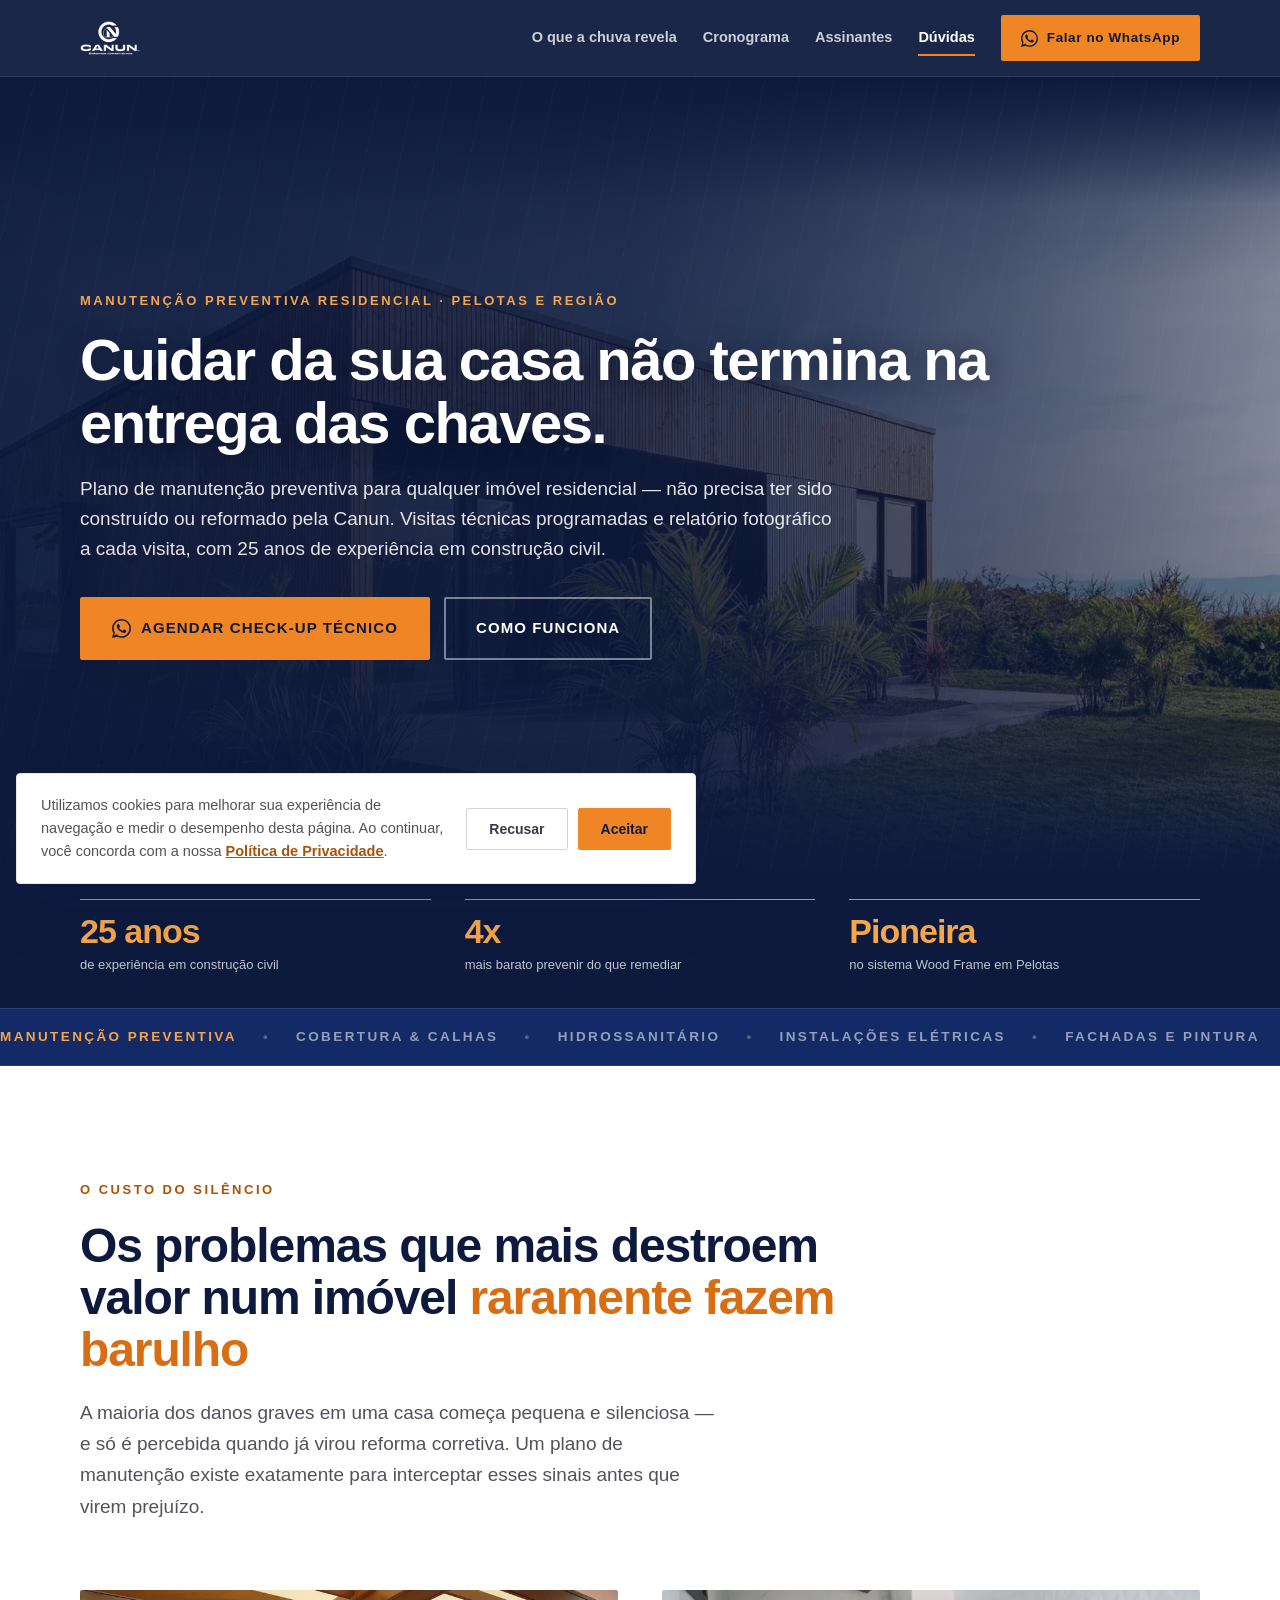
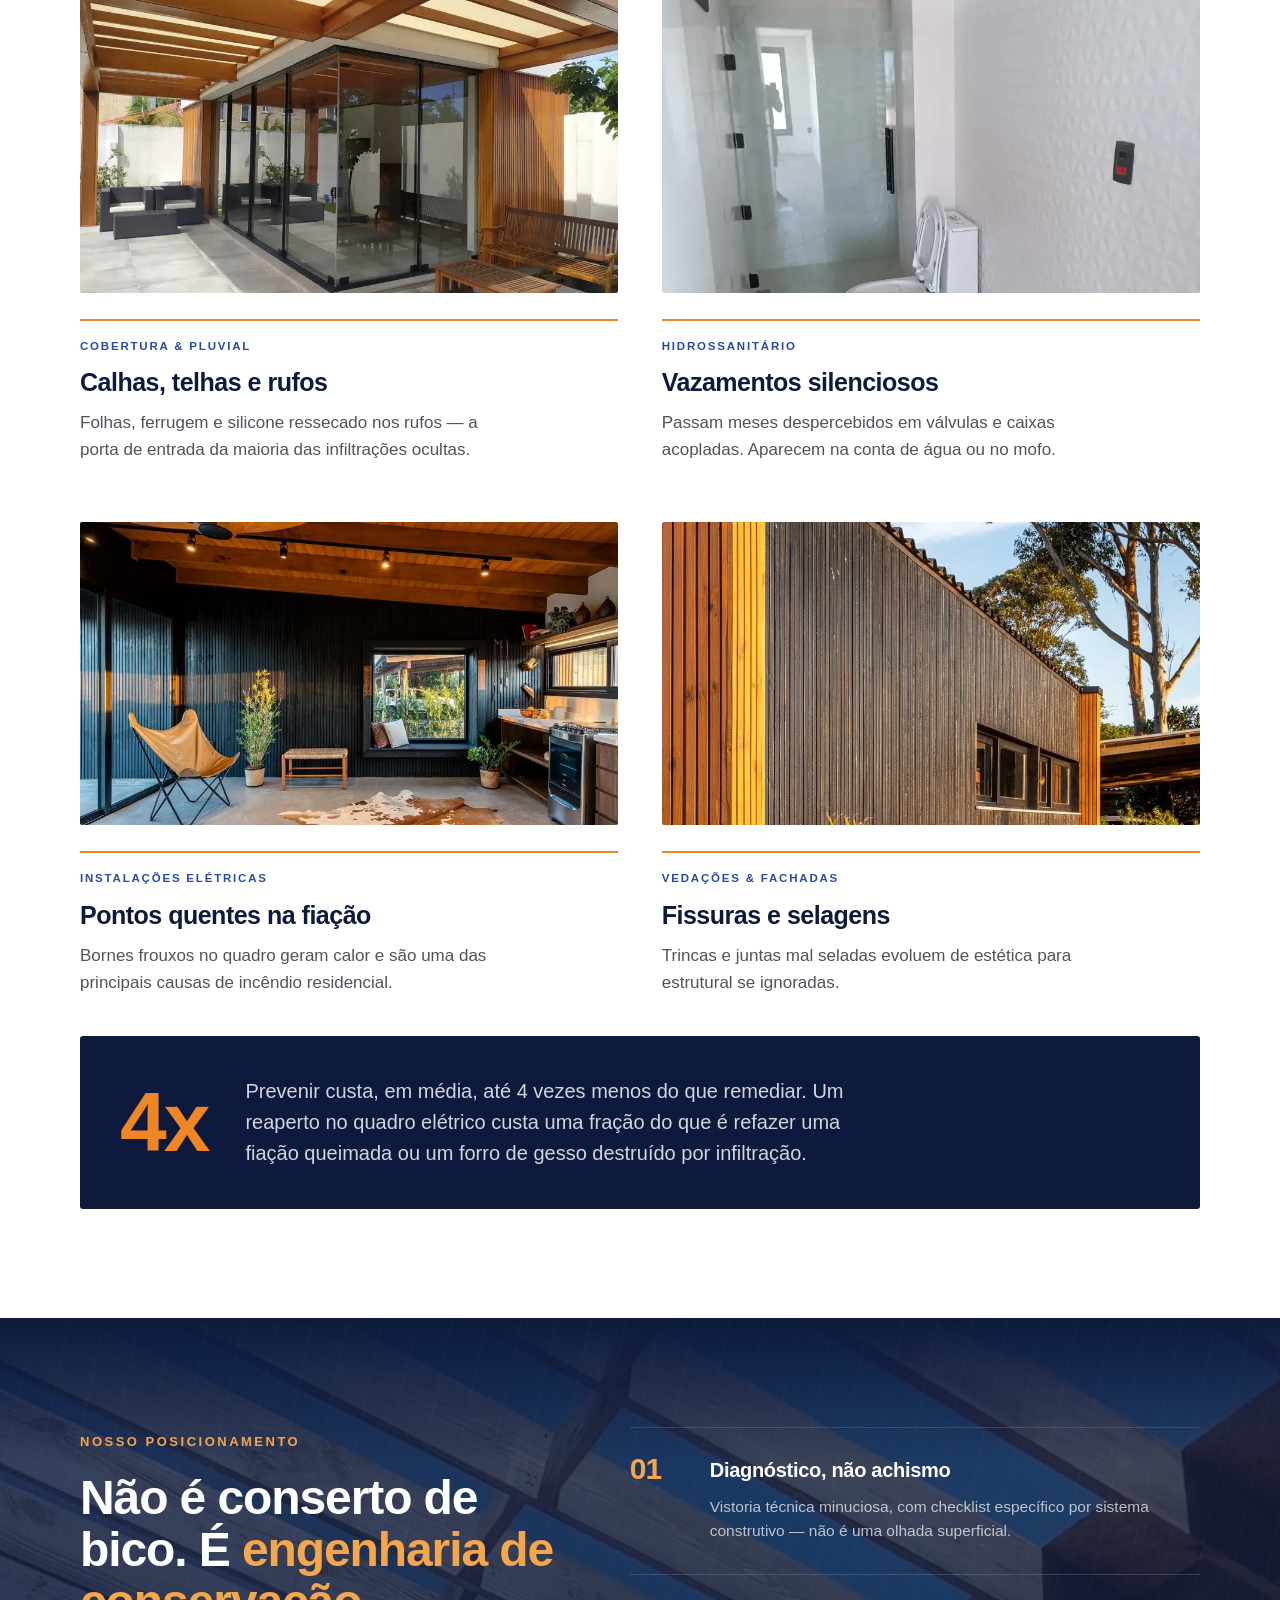
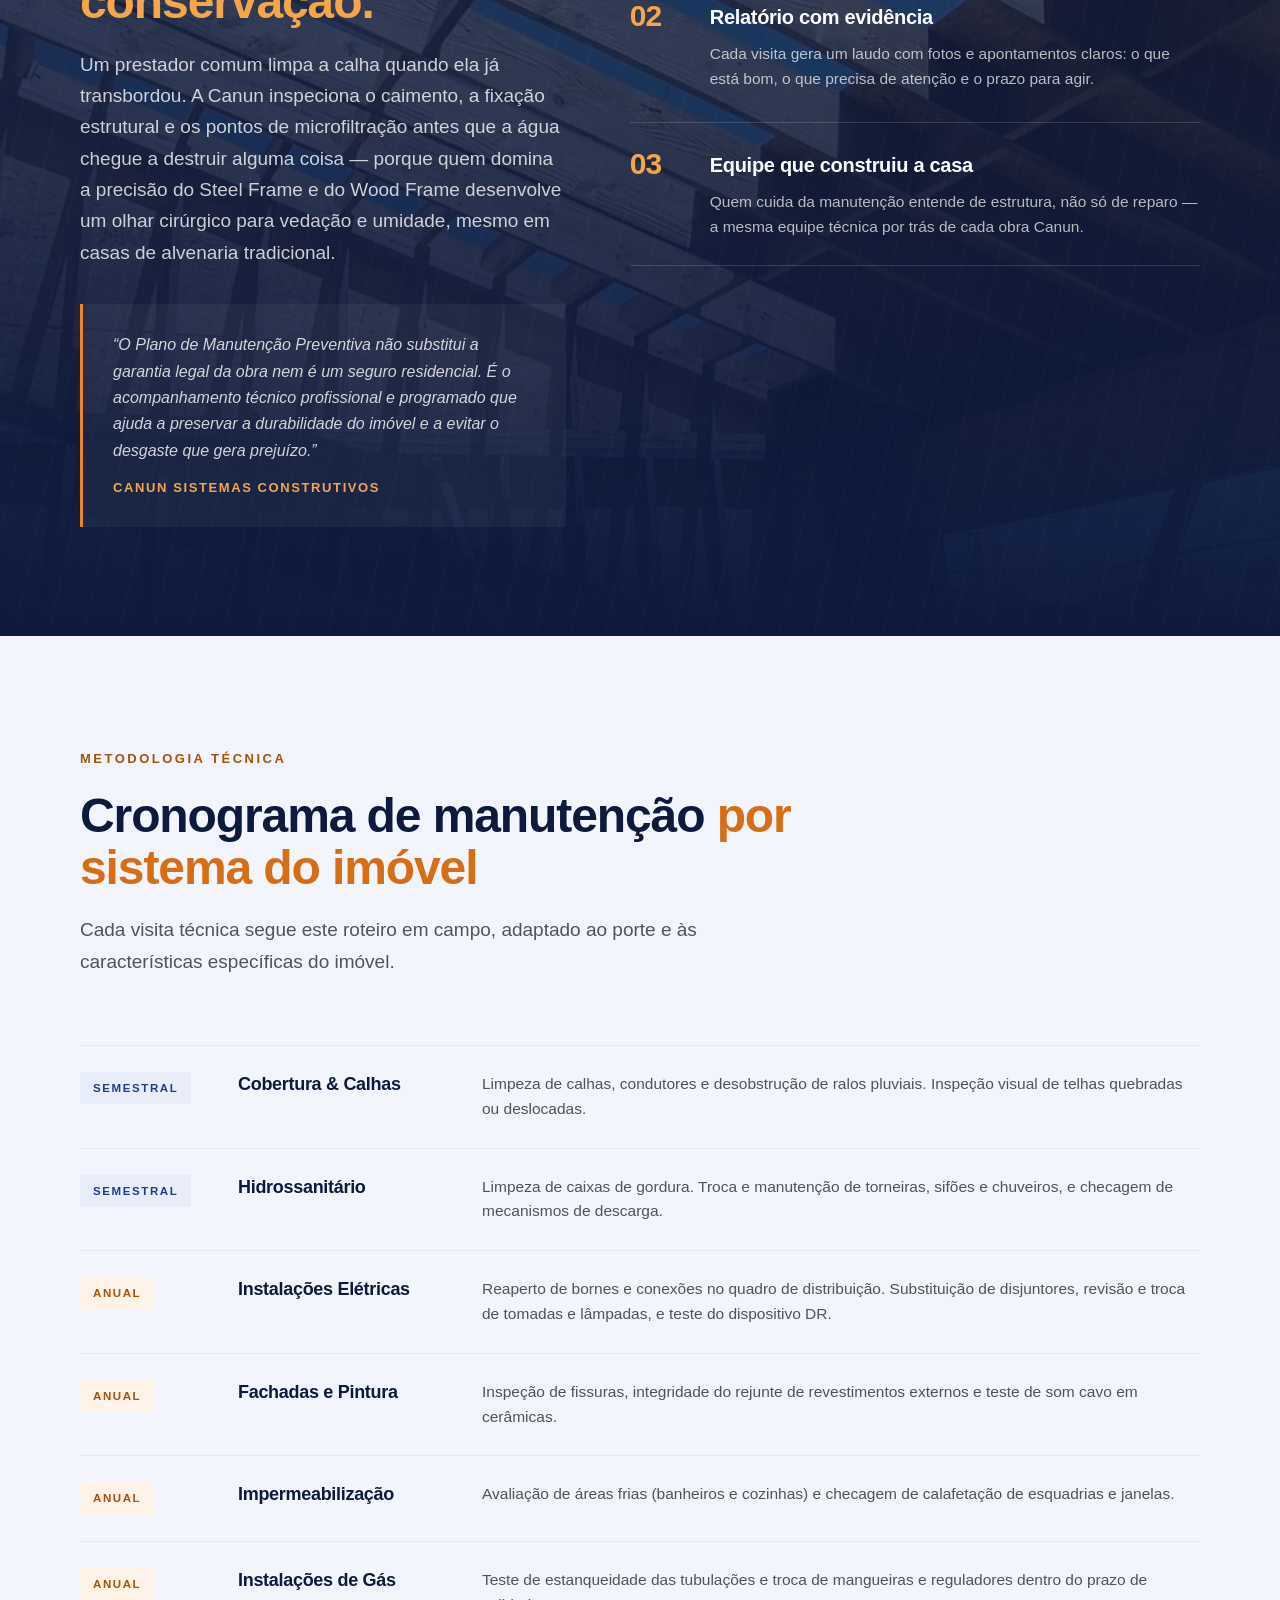
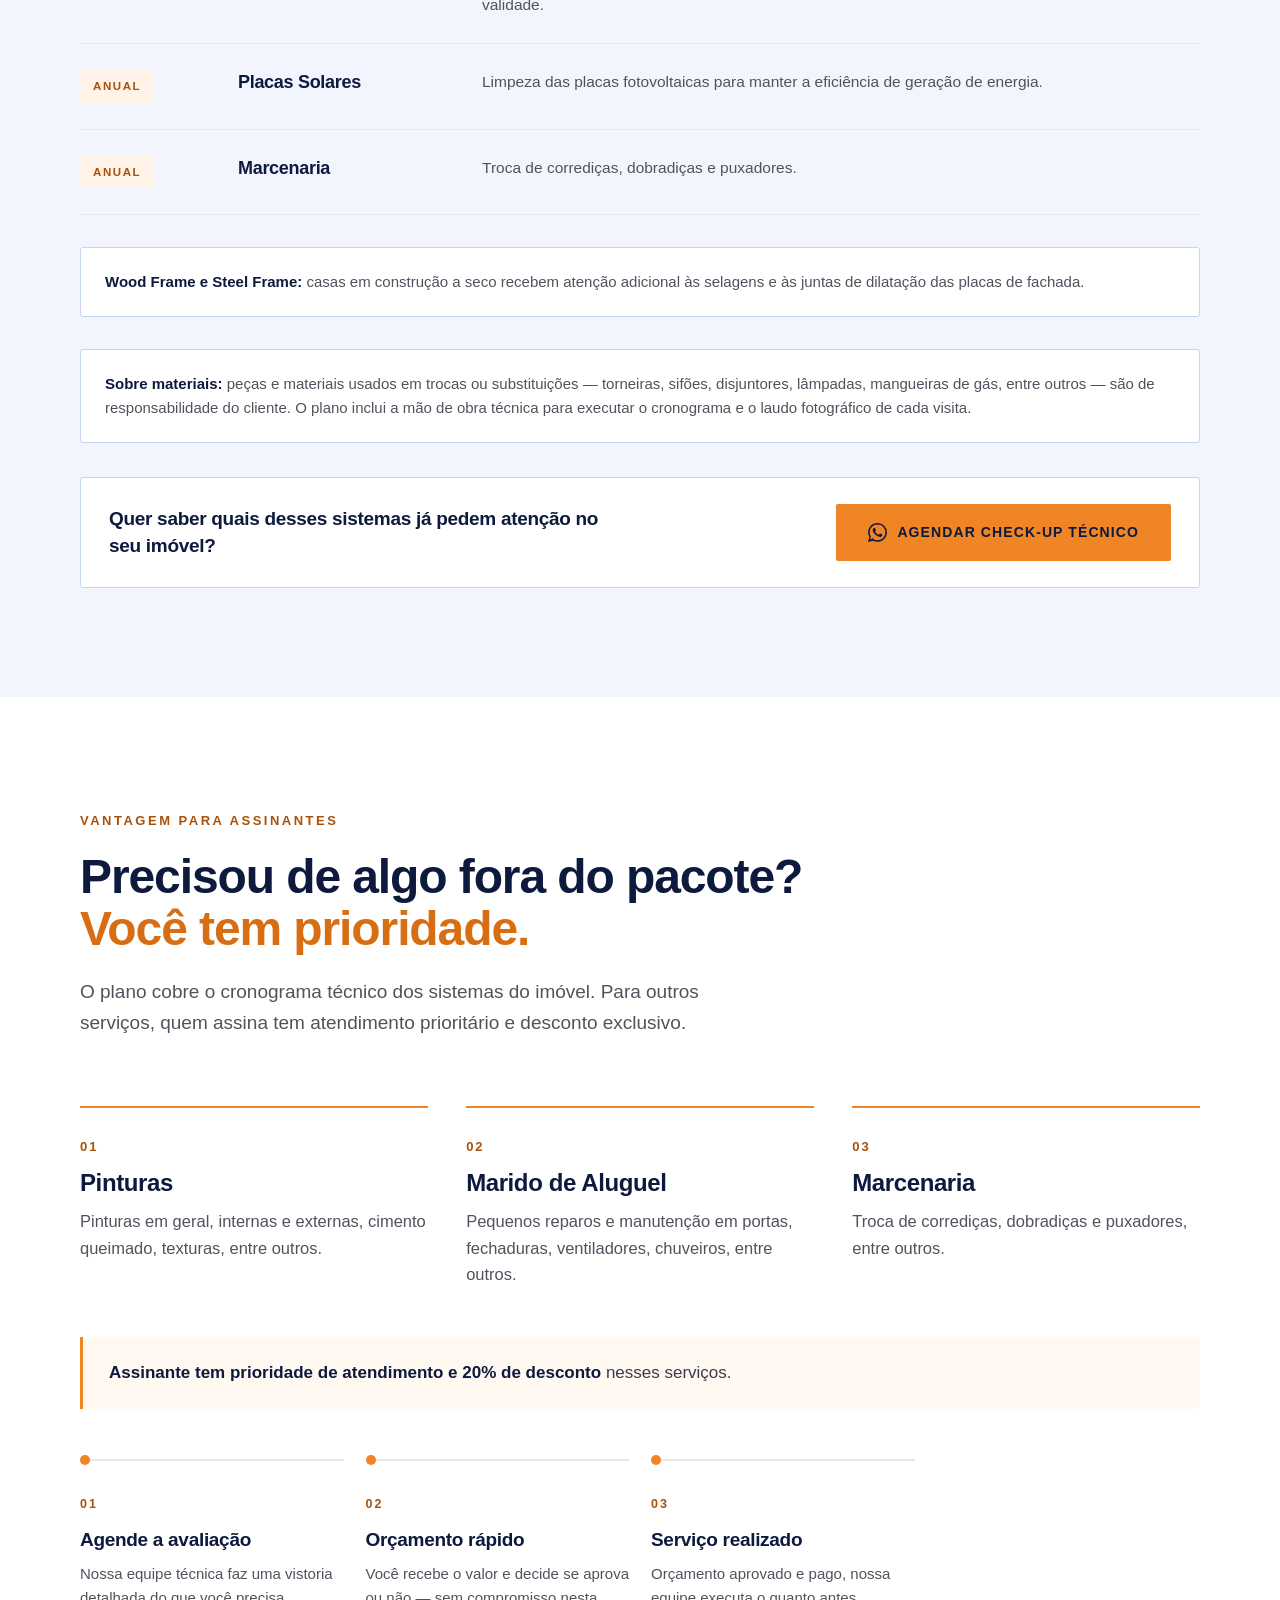
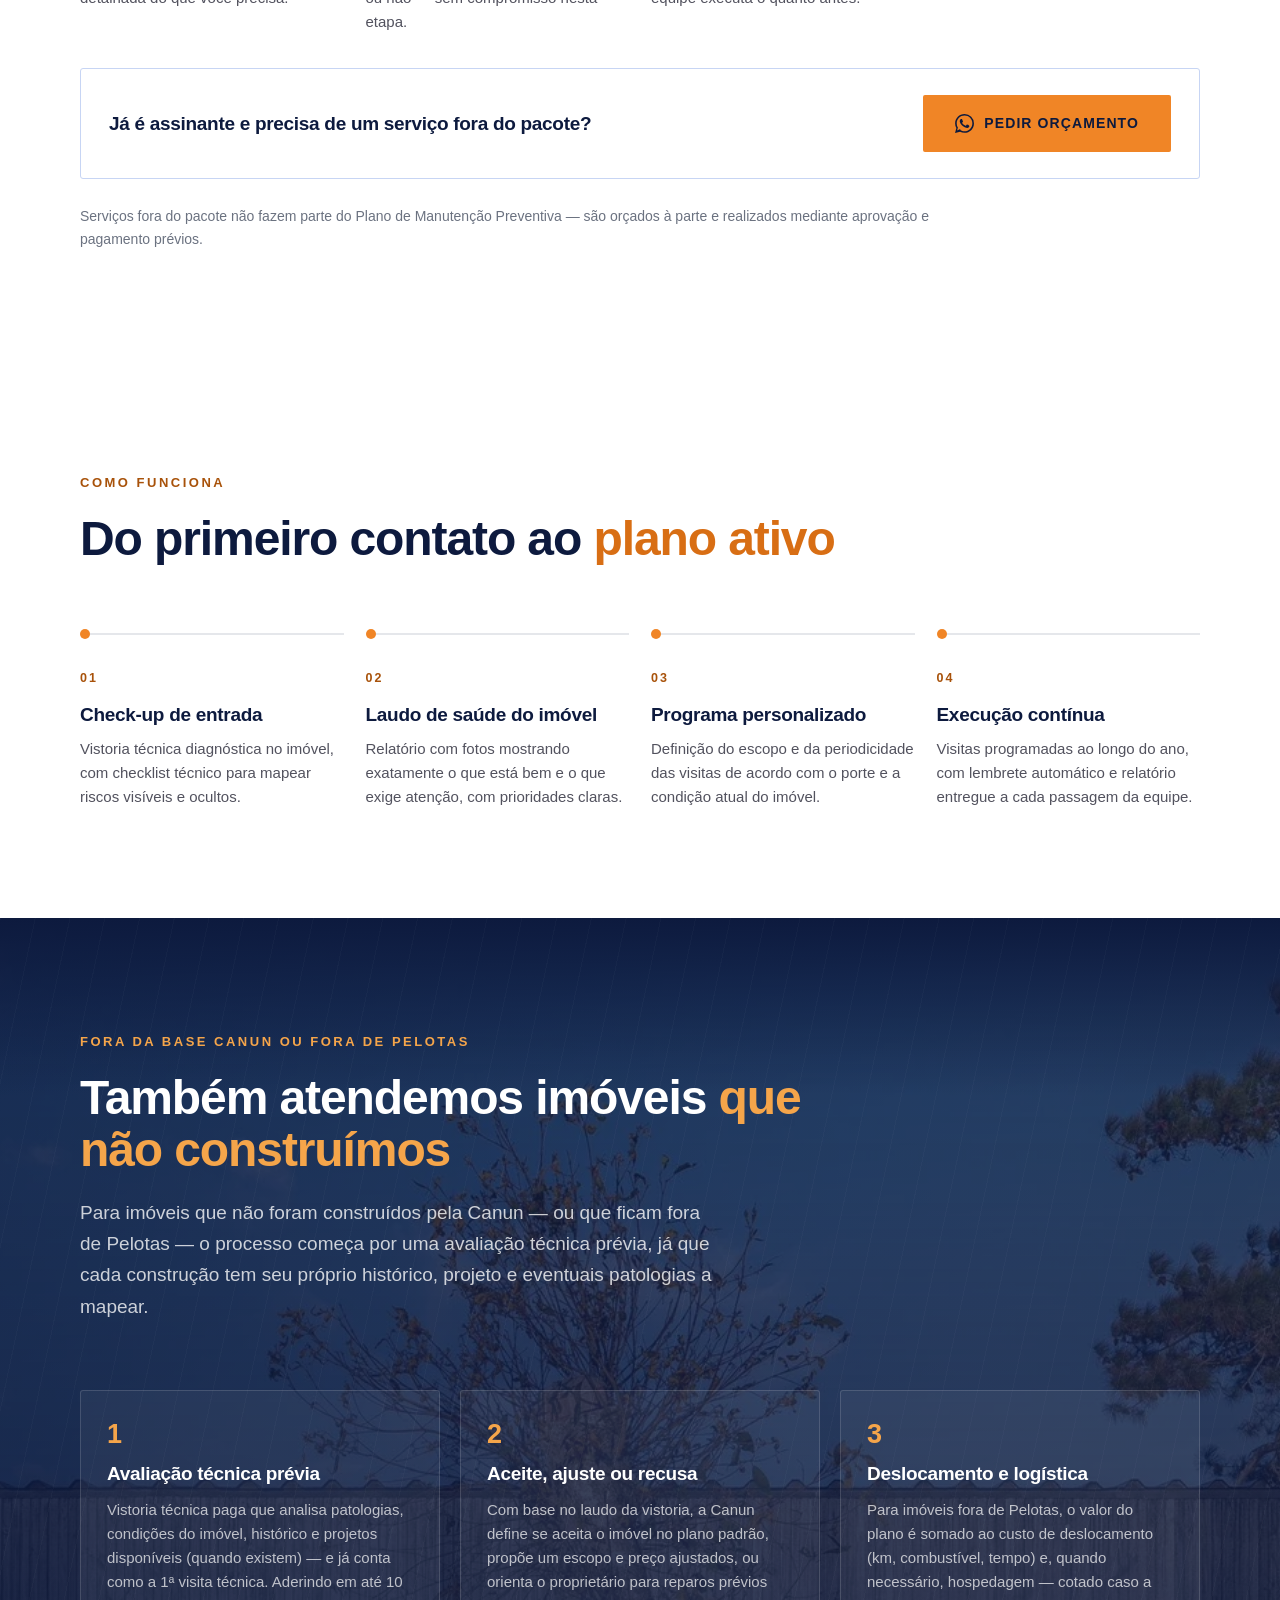
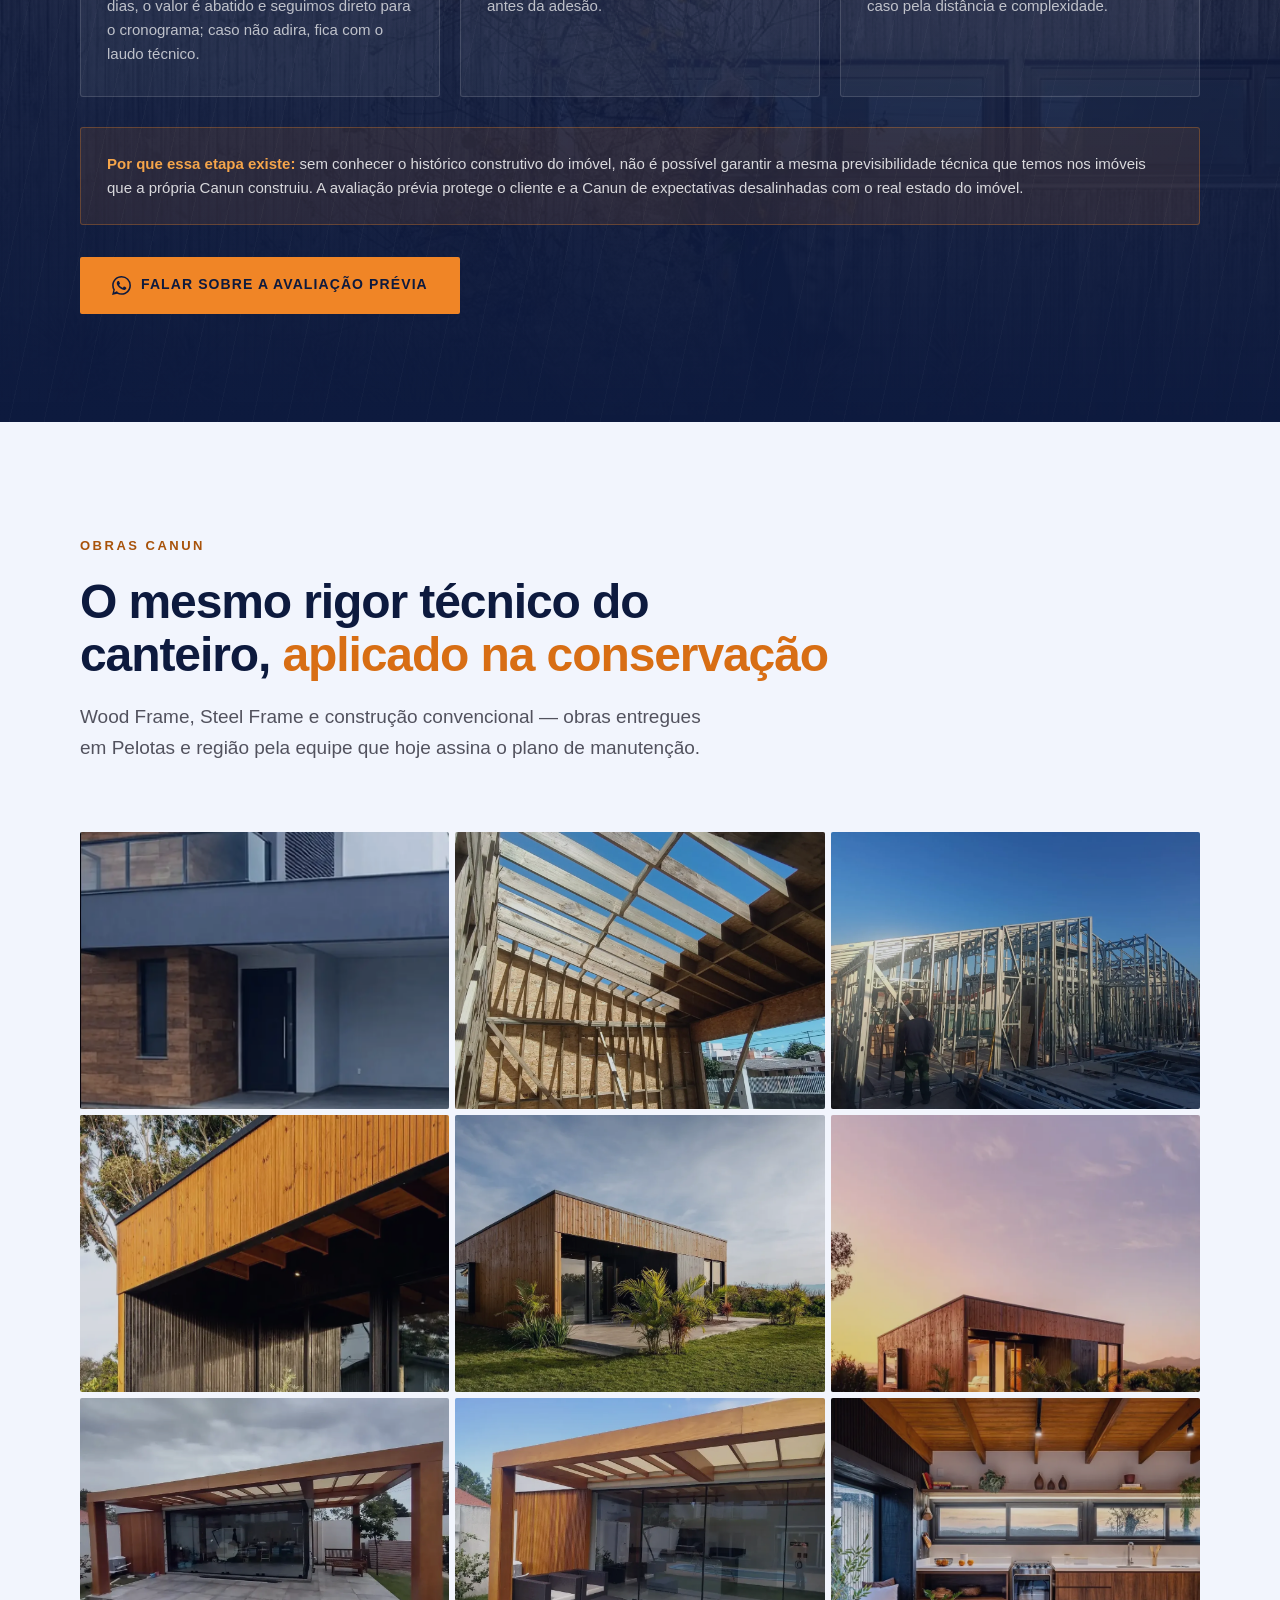
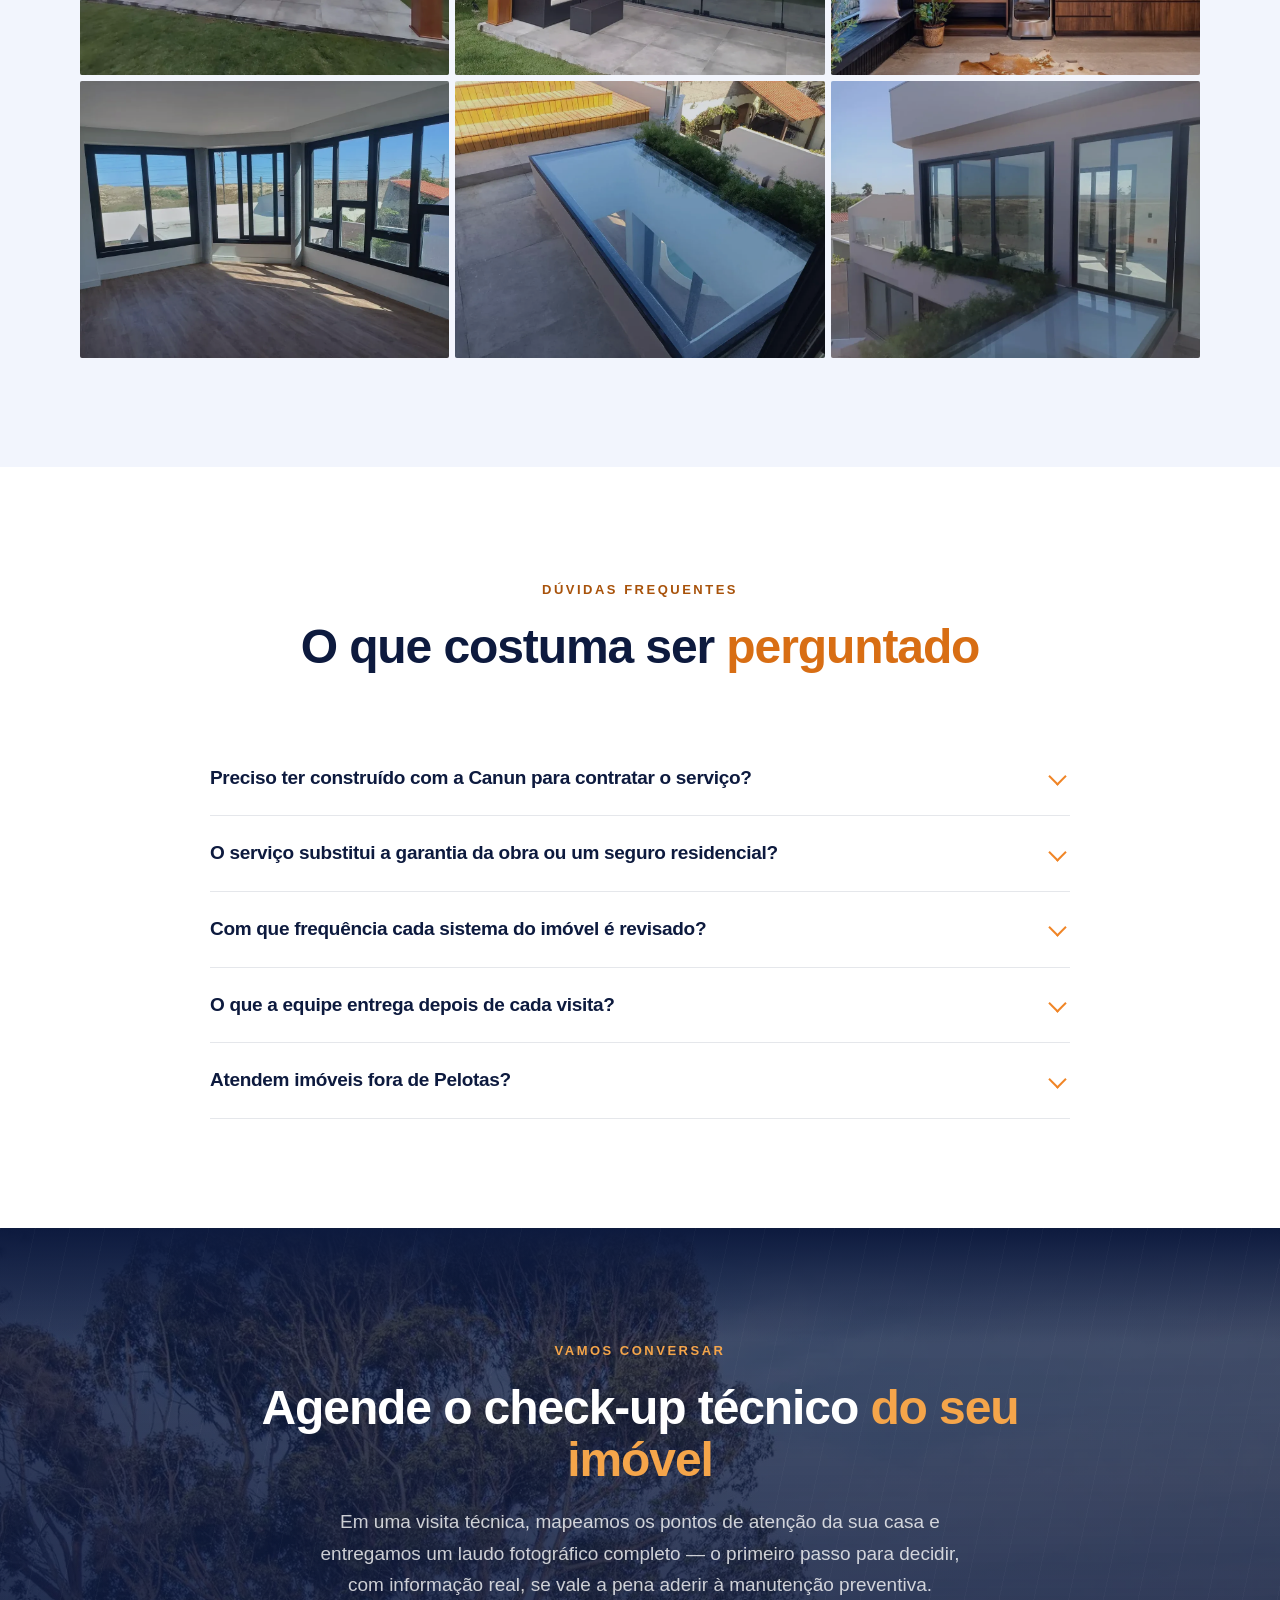
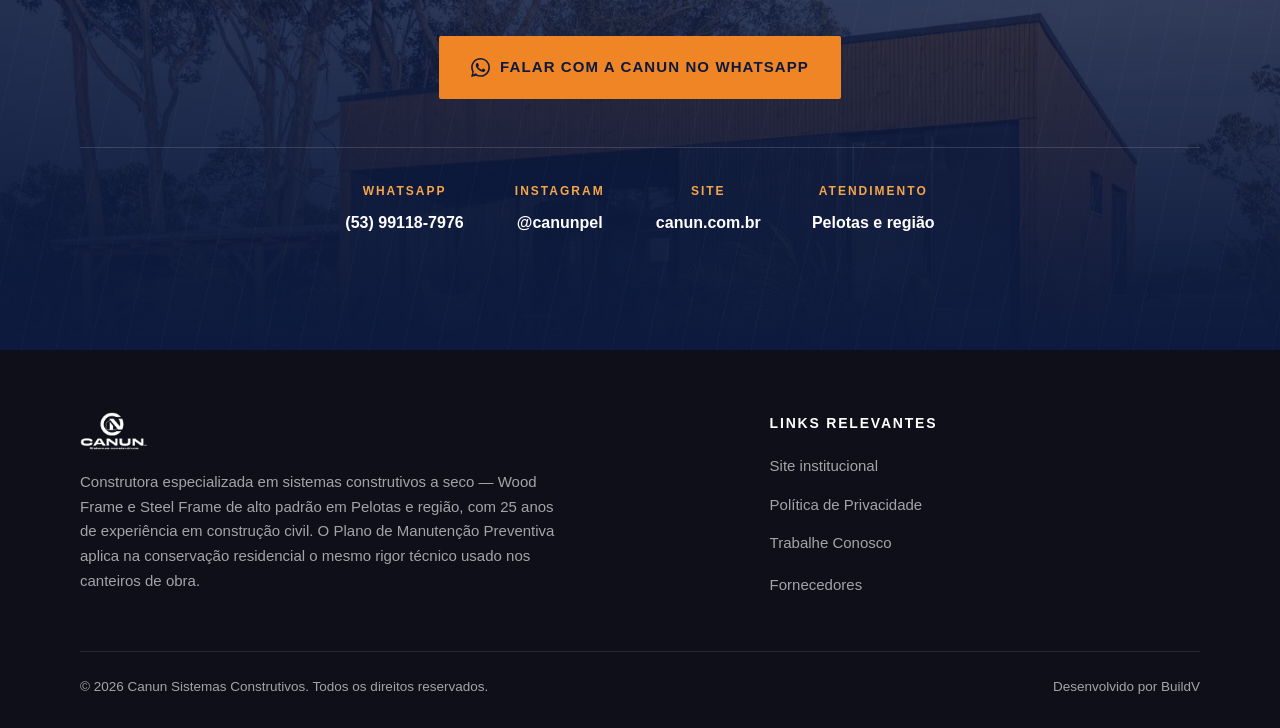
<file: deploy-vercel/index.html>
<!DOCTYPE html>
<html lang="pt-BR">
<head>
<meta charset="UTF-8">
<meta name="viewport" content="width=device-width, initial-scale=1.0">
<title>Manutenção Preventiva Residencial | Canun — Pelotas/RS</title>
<meta name="description" content="Plano de manutenção preventiva residencial em Pelotas e região: visitas técnicas programadas, checklist por sistema construtivo e relatório fotográfico a cada visita. Para qualquer imóvel — construído pela Canun ou não.">
<link rel="canonical" href="https://canun.com.br/manutencao-preventiva/">
<meta name="robots" content="index, follow">
<meta property="og:type" content="website">
<meta property="og:title" content="Manutenção Preventiva Residencial | Canun Sistemas Construtivos">
<meta property="og:description" content="Cuidar da sua casa não termina na entrega das chaves. Visitas técnicas programadas e relatório fotográfico a cada visita, com 25 anos de experiência em construção civil.">
<meta property="og:image" content="assets/img/hero-casa-moderna.webp">
<meta property="og:locale" content="pt_BR">
<meta name="theme-color" content="#0D1A3E">
<link rel="icon" href="assets/logo_canun.png">
<link rel="stylesheet" href="styles.css?v=2">
<!-- Google Tag Manager -->
<script>(function(w,d,s,l,i){w[l]=w[l]||[];w[l].push({'gtm.start':
new Date().getTime(),event:'gtm.js'});var f=d.getElementsByTagName(s)[0],
j=d.createElement(s),dl=l!='dataLayer'?'&l='+l:'';j.async=true;j.src=
'https://www.googletagmanager.com/gtm.js?id='+i+dl;f.parentNode.insertBefore(j,f);
})(window,document,'script','dataLayer','GTM-WD7GJQPC');</script>
<!-- End Google Tag Manager -->
<!-- MERLIN -->
<script src='https://scripts.gomerlin.com.br/merlin.js'></script>
<script>
  Merlin.Popup.initFromSource("https://tools.gomerlin.com.br/popup/be468294-f8c8-4a38-98ac-264b859016b9");
</script>
<!-- End MERLIN -->
</head>
<body>
<!-- Google Tag Manager (noscript) -->
<noscript><iframe src="https://www.googletagmanager.com/ns.html?id=GTM-WD7GJQPC"
height="0" width="0" style="display:none;visibility:hidden"></iframe></noscript>
<!-- End Google Tag Manager (noscript) -->

<a class="skip-link" href="#conteudo">Pular para o conteúdo</a>

<div class="scroll-progress" id="scrollProgress"></div>

<!-- ============================ HEADER ============================ -->
<header class="header">
  <div class="container header__inner">
    <a href="#top" class="header__logo" aria-label="Canun Sistemas Construtivos — início da página">
      <img src="assets/logo_canun_white.png" alt="Canun Sistemas Construtivos" width="150" height="34">
    </a>
    <nav class="nav" id="nav" aria-label="Navegação da página">
      <a href="#riscos">O que a chuva revela</a>
      <a href="#cronograma">Cronograma</a>
      <a href="#assinantes">Assinantes</a>
      <a href="#faq">Dúvidas</a>
    </nav>
    <a id="cta-merlin1" data-merlin aria-haspopup="dialog" class="header__cta" href="https://wa.me/5553991187976?text=Ol%C3%A1%2C%20quero%20saber%20mais%20sobre%20o%20Plano%20de%20Manuten%C3%A7%C3%A3o%20Preventiva%20da%20Canun." target="_blank" rel="noopener">
      <svg viewBox="0 0 24 24" fill="currentColor" aria-hidden="true"><path d="M.057 24l1.687-6.163a11.867 11.867 0 01-1.587-5.945C.16 5.335 5.495 0 12.05 0a11.82 11.82 0 018.413 3.488 11.82 11.82 0 013.48 8.414c-.003 6.557-5.338 11.892-11.893 11.892a11.9 11.9 0 01-5.688-1.448L.057 24zm6.597-3.807c1.676.995 3.276 1.591 5.392 1.592 5.448 0 9.886-4.434 9.889-9.885.002-5.462-4.415-9.89-9.881-9.892-5.452 0-9.887 4.434-9.889 9.884a9.86 9.86 0 001.51 5.26l-.999 3.648 3.978-1.715zm11.387-5.464c-.074-.124-.272-.198-.57-.347-.297-.149-1.758-.868-2.031-.967-.272-.099-.47-.149-.669.149-.198.297-.768.967-.941 1.165-.173.198-.347.223-.644.074-.297-.149-1.255-.462-2.39-1.475-.883-.788-1.48-1.761-1.653-2.059-.173-.297-.018-.458.13-.606.134-.133.297-.347.446-.521.151-.172.2-.296.3-.495.099-.198.05-.372-.025-.521-.075-.148-.669-1.611-.916-2.206-.242-.579-.487-.501-.669-.51l-.57-.01c-.198 0-.52.074-.792.372s-1.04 1.016-1.04 2.479 1.065 2.876 1.213 3.074c.149.198 2.095 3.2 5.076 4.487.709.306 1.263.489 1.694.626.712.226 1.36.194 1.872.118.571-.085 1.758-.719 2.006-1.413.248-.695.248-1.29.173-1.414z"/></svg>
      Falar no WhatsApp
    </a>
    <button class="burger" id="burger" aria-label="Abrir menu" aria-expanded="false" aria-controls="mobileMenu"><span></span><span></span><span></span></button>
  </div>
</header>

<div class="menu-backdrop" id="menuBackdrop" hidden></div>
<nav class="mobile-menu" id="mobileMenu" aria-label="Menu mobile">
  <a href="#riscos">O que a chuva revela</a>
  <a href="#cronograma">Cronograma técnico</a>
  <a href="#assinantes">Vantagem para assinantes</a>
  <a href="#processo">Como funciona</a>
  <a href="#obras">Obras</a>
  <a href="#faq">Dúvidas</a>
  <a id="cta-merlin2" data-merlin aria-haspopup="dialog" class="btn btn--primary" href="https://wa.me/5553991187976?text=Ol%C3%A1%2C%20quero%20saber%20mais%20sobre%20o%20Plano%20de%20Manuten%C3%A7%C3%A3o%20Preventiva%20da%20Canun." target="_blank" rel="noopener">
    <svg viewBox="0 0 24 24" fill="currentColor" aria-hidden="true"><path d="M.057 24l1.687-6.163a11.867 11.867 0 01-1.587-5.945C.16 5.335 5.495 0 12.05 0a11.82 11.82 0 018.413 3.488 11.82 11.82 0 013.48 8.414c-.003 6.557-5.338 11.892-11.893 11.892a11.9 11.9 0 01-5.688-1.448L.057 24zm6.597-3.807c1.676.995 3.276 1.591 5.392 1.592 5.448 0 9.886-4.434 9.889-9.885.002-5.462-4.415-9.89-9.881-9.892-5.452 0-9.887 4.434-9.889 9.884a9.86 9.86 0 001.51 5.26l-.999 3.648 3.978-1.715zm11.387-5.464c-.074-.124-.272-.198-.57-.347-.297-.149-1.758-.868-2.031-.967-.272-.099-.47-.149-.669.149-.198.297-.768.967-.941 1.165-.173.198-.347.223-.644.074-.297-.149-1.255-.462-2.39-1.475-.883-.788-1.48-1.761-1.653-2.059-.173-.297-.018-.458.13-.606.134-.133.297-.347.446-.521.151-.172.2-.296.3-.495.099-.198.05-.372-.025-.521-.075-.148-.669-1.611-.916-2.206-.242-.579-.487-.501-.669-.51l-.57-.01c-.198 0-.52.074-.792.372s-1.04 1.016-1.04 2.479 1.065 2.876 1.213 3.074c.149.198 2.095 3.2 5.076 4.487.709.306 1.263.489 1.694.626.712.226 1.36.194 1.872.118.571-.085 1.758-.719 2.006-1.413.248-.695.248-1.29.173-1.414z"/></svg>
    Falar no WhatsApp
  </a>
</nav>

<main id="conteudo">

<!-- ============================ HERO ============================ -->
<section class="hero bleed" id="top">
  <div class="bleed__media">
    <img src="assets/img/bleed-hero.webp" alt="Residência em Wood Frame entregue pela Canun em Pelotas, ao entardecer" width="1600" height="900" fetchpriority="high" decoding="async">
  </div>
  <div class="bleed__rain" aria-hidden="true"></div>
  <div class="container hero__inner">
    <div class="hero__content">
      <span class="eyebrow reveal">Manutenção Preventiva Residencial · Pelotas e Região</span>
      <h1 class="reveal" data-delay="1">Cuidar da sua casa <span class="accent">não termina na entrega das chaves.</span></h1>
      <p class="hero__sub reveal" data-delay="2">Plano de manutenção preventiva para qualquer imóvel residencial — não precisa ter sido construído ou reformado pela Canun. Visitas técnicas programadas e relatório fotográfico a cada visita, com 25 anos de experiência em construção civil.</p>
      <div class="hero__actions reveal" data-delay="3">
        <a id="cta-merlin3" data-merlin aria-haspopup="dialog" class="btn btn--primary btn--lg" href="https://wa.me/5553991187976?text=Ol%C3%A1%2C%20quero%20agendar%20o%20check-up%20t%C3%A9cnico%20do%20meu%20im%C3%B3vel%20com%20a%20Canun." target="_blank" rel="noopener">
          <svg viewBox="0 0 24 24" fill="currentColor" aria-hidden="true"><path d="M.057 24l1.687-6.163a11.867 11.867 0 01-1.587-5.945C.16 5.335 5.495 0 12.05 0a11.82 11.82 0 018.413 3.488 11.82 11.82 0 013.48 8.414c-.003 6.557-5.338 11.892-11.893 11.892a11.9 11.9 0 01-5.688-1.448L.057 24zm6.597-3.807c1.676.995 3.276 1.591 5.392 1.592 5.448 0 9.886-4.434 9.889-9.885.002-5.462-4.415-9.89-9.881-9.892-5.452 0-9.887 4.434-9.889 9.884a9.86 9.86 0 001.51 5.26l-.999 3.648 3.978-1.715zm11.387-5.464c-.074-.124-.272-.198-.57-.347-.297-.149-1.758-.868-2.031-.967-.272-.099-.47-.149-.669.149-.198.297-.768.967-.941 1.165-.173.198-.347.223-.644.074-.297-.149-1.255-.462-2.39-1.475-.883-.788-1.48-1.761-1.653-2.059-.173-.297-.018-.458.13-.606.134-.133.297-.347.446-.521.151-.172.2-.296.3-.495.099-.198.05-.372-.025-.521-.075-.148-.669-1.611-.916-2.206-.242-.579-.487-.501-.669-.51l-.57-.01c-.198 0-.52.074-.792.372s-1.04 1.016-1.04 2.479 1.065 2.876 1.213 3.074c.149.198 2.095 3.2 5.076 4.487.709.306 1.263.489 1.694.626.712.226 1.36.194 1.872.118.571-.085 1.758-.719 2.006-1.413.248-.695.248-1.29.173-1.414z"/></svg>
          Agendar check-up técnico
        </a>
        <a class="btn btn--ghost btn--lg" href="#processo">Como funciona</a>
      </div>
    </div>
  </div>
</section>

<!-- Faixa de credenciais em azul sólido, fora da foto: mantém a imagem legível
     e é a mesma leitura dos cards na base das peças da campanha. -->
<div class="cred-band">
  <div class="container cred-band__inner">
    <div class="metric reveal"><b>25 anos</b><span>de experiência em construção civil</span></div>
    <div class="metric reveal" data-delay="1"><b>4x</b><span>mais barato prevenir do que remediar</span></div>
    <div class="metric reveal" data-delay="2"><b>Pioneira</b><span>no sistema Wood Frame em Pelotas</span></div>
  </div>
</div>

<!-- ============================ MARQUEE ============================ -->
<div class="marquee" aria-hidden="true">
  <div class="marquee__track">
    <span class="solid">Manutenção Preventiva</span><span class="dot">•</span><span>Cobertura &amp; Calhas</span><span class="dot">•</span><span>Hidrossanitário</span><span class="dot">•</span><span>Instalações Elétricas</span><span class="dot">•</span><span>Fachadas e Pintura</span><span class="dot">•</span><span>Impermeabilização</span><span class="dot">•</span><span>Instalações de Gás</span><span class="dot">•</span>
    <span class="solid">Manutenção Preventiva</span><span class="dot">•</span><span>Cobertura &amp; Calhas</span><span class="dot">•</span><span>Hidrossanitário</span><span class="dot">•</span><span>Instalações Elétricas</span><span class="dot">•</span><span>Fachadas e Pintura</span><span class="dot">•</span><span>Impermeabilização</span><span class="dot">•</span><span>Instalações de Gás</span><span class="dot">•</span>
  </div>
</div>

<!-- ============================ RISCOS (1) ============================ -->
<section class="section" id="riscos">
  <div class="container">
    <div class="section-head reveal">
      <span class="eyebrow">O custo do silêncio</span>
      <h2 class="h2">Os problemas que mais destroem valor num imóvel <span class="accent">raramente fazem barulho</span></h2>
      <p class="lead">A maioria dos danos graves em uma casa começa pequena e silenciosa — e só é percebida quando já virou reforma corretiva. Um plano de manutenção existe exatamente para interceptar esses sinais antes que virem prejuízo.</p>
    </div>
    <div class="risk-grid">
      <article class="risk reveal">
        <div class="risk__media"><img src="assets/img/risco-cobertura.webp" alt="Cobertura com estrutura de vigas aparentes e telhado translúcido em obra da Canun" loading="lazy" decoding="async" width="900" height="506"></div>
        <span class="risk__tag">Cobertura &amp; Pluvial</span>
        <h3>Calhas, telhas e rufos</h3>
        <p>Folhas, ferrugem e silicone ressecado nos rufos — a porta de entrada da maioria das infiltrações ocultas.</p>
      </article>
      <article class="risk reveal" data-delay="1">
        <div class="risk__media"><img src="assets/img/risco-hidrossanitario.webp" alt="Banheiro em obra entregue pela Canun — área fria sujeita a microvazamentos" loading="lazy" decoding="async" width="900" height="506"></div>
        <span class="risk__tag">Hidrossanitário</span>
        <h3>Vazamentos silenciosos</h3>
        <p>Passam meses despercebidos em válvulas e caixas acopladas. Aparecem na conta de água ou no mofo.</p>
      </article>
      <article class="risk reveal" data-delay="2">
        <div class="risk__media"><img src="assets/img/risco-eletrica.webp" alt="Forro de madeira com trilho de iluminação em residência entregue pela Canun" loading="lazy" decoding="async" width="900" height="506"></div>
        <span class="risk__tag">Instalações Elétricas</span>
        <h3>Pontos quentes na fiação</h3>
        <p>Bornes frouxos no quadro geram calor e são uma das principais causas de incêndio residencial.</p>
      </article>
      <article class="risk reveal" data-delay="3">
        <div class="risk__media"><img src="assets/img/risco-fachada.webp" alt="Fachada ripada em madeira com juntas e selagens expostas ao tempo" loading="lazy" decoding="async" width="900" height="506"></div>
        <span class="risk__tag">Vedações &amp; Fachadas</span>
        <h3>Fissuras e selagens</h3>
        <p>Trincas e juntas mal seladas evoluem de estética para estrutural se ignoradas.</p>
      </article>
    </div>

    <div class="stat-band reveal">
      <span class="stat-band__num" data-count="4" data-suffix="x">4x</span>
      <p>Prevenir custa, em média, até 4 vezes menos do que remediar. Um reaperto no quadro elétrico custa uma fração do que é refazer uma fiação queimada ou um forro de gesso destruído por infiltração.</p>
    </div>
  </div>
</section>

<!-- ============================ POSICIONAMENTO (2) ============================ -->
<section class="section section--dark bleed" id="posicionamento">
  <div class="bleed__media">
    <img src="assets/img/bleed-cobertura.webp" alt="Estrutura de cobertura em Wood Frame contra o céu, durante a execução de uma obra da Canun" width="1600" height="800" loading="lazy" decoding="async">
  </div>
  <div class="bleed__rain" aria-hidden="true"></div>
  <div class="container">
    <div class="pos-layout">
      <div class="reveal">
        <span class="eyebrow">Nosso posicionamento</span>
        <h2 class="h2">Não é conserto de bico. É <span class="accent">engenharia de conservação.</span></h2>
        <p class="lead">Um prestador comum limpa a calha quando ela já transbordou. A Canun inspeciona o caimento, a fixação estrutural e os pontos de microfiltração antes que a água chegue a destruir alguma coisa — porque quem domina a precisão do Steel Frame e do Wood Frame desenvolve um olhar cirúrgico para vedação e umidade, mesmo em casas de alvenaria tradicional.</p>
        <div class="quote">
          <p>“O Plano de Manutenção Preventiva não substitui a garantia legal da obra nem é um seguro residencial. É o acompanhamento técnico profissional e programado que ajuda a preservar a durabilidade do imóvel e a evitar o desgaste que gera prejuízo.”</p>
          <cite>Canun Sistemas Construtivos</cite>
        </div>
      </div>
      <div class="pos-list">
        <article class="pos-item reveal" data-delay="1">
          <span class="pos-item__num">01</span>
          <div>
            <h3>Diagnóstico, não achismo</h3>
            <p>Vistoria técnica minuciosa, com checklist específico por sistema construtivo — não é uma olhada superficial.</p>
          </div>
        </article>
        <article class="pos-item reveal" data-delay="2">
          <span class="pos-item__num">02</span>
          <div>
            <h3>Relatório com evidência</h3>
            <p>Cada visita gera um laudo com fotos e apontamentos claros: o que está bom, o que precisa de atenção e o prazo para agir.</p>
          </div>
        </article>
        <article class="pos-item reveal" data-delay="3">
          <span class="pos-item__num">03</span>
          <div>
            <h3>Equipe que construiu a casa</h3>
            <p>Quem cuida da manutenção entende de estrutura, não só de reparo — a mesma equipe técnica por trás de cada obra Canun.</p>
          </div>
        </article>
      </div>
    </div>
  </div>
</section>

<!-- ============================ CRONOGRAMA (3) ============================ -->
<section class="section section--alt" id="cronograma">
  <div class="container">
    <div class="section-head reveal">
      <span class="eyebrow">Metodologia técnica</span>
      <h2 class="h2">Cronograma de manutenção <span class="accent">por sistema do imóvel</span></h2>
      <p class="lead">Cada visita técnica segue este roteiro em campo, adaptado ao porte e às características específicas do imóvel.</p>
    </div>

    <div class="crono">
      <div class="crono__row reveal">
        <div><span class="crono__freq" data-freq="semestral">Semestral</span></div>
        <h3 class="crono__sys">Cobertura &amp; Calhas</h3>
        <p class="crono__act">Limpeza de calhas, condutores e desobstrução de ralos pluviais. Inspeção visual de telhas quebradas ou deslocadas.</p>
      </div>
      <div class="crono__row reveal">
        <div><span class="crono__freq" data-freq="semestral">Semestral</span></div>
        <h3 class="crono__sys">Hidrossanitário</h3>
        <p class="crono__act">Limpeza de caixas de gordura. Troca e manutenção de torneiras, sifões e chuveiros, e checagem de mecanismos de descarga.</p>
      </div>
      <div class="crono__row reveal">
        <div><span class="crono__freq" data-freq="anual">Anual</span></div>
        <h3 class="crono__sys">Instalações Elétricas</h3>
        <p class="crono__act">Reaperto de bornes e conexões no quadro de distribuição. Substituição de disjuntores, revisão e troca de tomadas e lâmpadas, e teste do dispositivo DR.</p>
      </div>
      <div class="crono__row reveal">
        <div><span class="crono__freq" data-freq="anual">Anual</span></div>
        <h3 class="crono__sys">Fachadas e Pintura</h3>
        <p class="crono__act">Inspeção de fissuras, integridade do rejunte de revestimentos externos e teste de som cavo em cerâmicas.</p>
      </div>
      <div class="crono__row reveal">
        <div><span class="crono__freq" data-freq="anual">Anual</span></div>
        <h3 class="crono__sys">Impermeabilização</h3>
        <p class="crono__act">Avaliação de áreas frias (banheiros e cozinhas) e checagem de calafetação de esquadrias e janelas.</p>
      </div>
      <div class="crono__row reveal">
        <div><span class="crono__freq" data-freq="anual">Anual</span></div>
        <h3 class="crono__sys">Instalações de Gás</h3>
        <p class="crono__act">Teste de estanqueidade das tubulações e troca de mangueiras e reguladores dentro do prazo de validade.</p>
      </div>
      <div class="crono__row reveal">
        <div><span class="crono__freq" data-freq="anual">Anual</span></div>
        <h3 class="crono__sys">Placas Solares</h3>
        <p class="crono__act">Limpeza das placas fotovoltaicas para manter a eficiência de geração de energia.</p>
      </div>
      <div class="crono__row reveal">
        <div><span class="crono__freq" data-freq="anual">Anual</span></div>
        <h3 class="crono__sys">Marcenaria</h3>
        <p class="crono__act">Troca de corrediças, dobradiças e puxadores.</p>
      </div>
    </div>

    <p class="crono__note reveal"><strong>Wood Frame e Steel Frame:</strong> casas em construção a seco recebem atenção adicional às selagens e às juntas de dilatação das placas de fachada.</p>
    <p class="crono__note reveal"><strong>Sobre materiais:</strong> peças e materiais usados em trocas ou substituições — torneiras, sifões, disjuntores, lâmpadas, mangueiras de gás, entre outros — são de responsabilidade do cliente. O plano inclui a mão de obra técnica para executar o cronograma e o laudo fotográfico de cada visita.</p>

    <div class="crono__cta reveal">
      <p>Quer saber quais desses sistemas já pedem atenção no seu imóvel?</p>
      <a id="cta-merlin4" data-merlin aria-haspopup="dialog" class="btn btn--primary" href="https://wa.me/5553991187976?text=Ol%C3%A1%2C%20quero%20agendar%20o%20check-up%20t%C3%A9cnico%20do%20meu%20im%C3%B3vel%20com%20a%20Canun." target="_blank" rel="noopener">
        <svg viewBox="0 0 24 24" fill="currentColor" aria-hidden="true"><path d="M.057 24l1.687-6.163a11.867 11.867 0 01-1.587-5.945C.16 5.335 5.495 0 12.05 0a11.82 11.82 0 018.413 3.488 11.82 11.82 0 013.48 8.414c-.003 6.557-5.338 11.892-11.893 11.892a11.9 11.9 0 01-5.688-1.448L.057 24zm6.597-3.807c1.676.995 3.276 1.591 5.392 1.592 5.448 0 9.886-4.434 9.889-9.885.002-5.462-4.415-9.89-9.881-9.892-5.452 0-9.887 4.434-9.889 9.884a9.86 9.86 0 001.51 5.26l-.999 3.648 3.978-1.715zm11.387-5.464c-.074-.124-.272-.198-.57-.347-.297-.149-1.758-.868-2.031-.967-.272-.099-.47-.149-.669.149-.198.297-.768.967-.941 1.165-.173.198-.347.223-.644.074-.297-.149-1.255-.462-2.39-1.475-.883-.788-1.48-1.761-1.653-2.059-.173-.297-.018-.458.13-.606.134-.133.297-.347.446-.521.151-.172.2-.296.3-.495.099-.198.05-.372-.025-.521-.075-.148-.669-1.611-.916-2.206-.242-.579-.487-.501-.669-.51l-.57-.01c-.198 0-.52.074-.792.372s-1.04 1.016-1.04 2.479 1.065 2.876 1.213 3.074c.149.198 2.095 3.2 5.076 4.487.709.306 1.263.489 1.694.626.712.226 1.36.194 1.872.118.571-.085 1.758-.719 2.006-1.413.248-.695.248-1.29.173-1.414z"/></svg>
        Agendar check-up técnico
      </a>
    </div>
  </div>
</section>

<!-- ============================ ASSINANTES ============================ -->
<section class="section" id="assinantes">
  <div class="container">
    <div class="section-head reveal">
      <span class="eyebrow">Vantagem para assinantes</span>
      <h2 class="h2">Precisou de algo fora do pacote? <span class="accent">Você tem prioridade.</span></h2>
      <p class="lead">O plano cobre o cronograma técnico dos sistemas do imóvel. Para outros serviços, quem assina tem atendimento prioritário e desconto exclusivo.</p>
    </div>

    <div class="extras">
      <article class="extra reveal">
        <span class="extra__num">01</span>
        <h3>Pinturas</h3>
        <p>Pinturas em geral, internas e externas, cimento queimado, texturas, entre outros.</p>
      </article>
      <article class="extra reveal" data-delay="1">
        <span class="extra__num">02</span>
        <h3>Marido de Aluguel</h3>
        <p>Pequenos reparos e manutenção em portas, fechaduras, ventiladores, chuveiros, entre outros.</p>
      </article>
      <article class="extra reveal" data-delay="2">
        <span class="extra__num">03</span>
        <h3>Marcenaria</h3>
        <p>Troca de corrediças, dobradiças e puxadores, entre outros.</p>
      </article>
    </div>

    <p class="extras__perk reveal"><strong>Assinante tem prioridade de atendimento e 20% de desconto</strong> nesses serviços.</p>

    <div class="steps steps--3 reveal">
      <article class="step">
        <span class="step__num">01</span>
        <h3>Agende a avaliação</h3>
        <p>Nossa equipe técnica faz uma vistoria detalhada do que você precisa.</p>
      </article>
      <article class="step">
        <span class="step__num">02</span>
        <h3>Orçamento rápido</h3>
        <p>Você recebe o valor e decide se aprova ou não — sem compromisso nesta etapa.</p>
      </article>
      <article class="step">
        <span class="step__num">03</span>
        <h3>Serviço realizado</h3>
        <p>Orçamento aprovado e pago, nossa equipe executa o quanto antes.</p>
      </article>
    </div>

    <div class="crono__cta reveal">
      <p>Já é assinante e precisa de um serviço fora do pacote?</p>
      <a id="cta-merlin7" data-merlin aria-haspopup="dialog" class="btn btn--primary" href="https://wa.me/5553991187976?text=Ol%C3%A1%2C%20sou%20assinante%20e%20quero%20um%20or%C3%A7amento%20de%20servi%C3%A7o%20fora%20do%20pacote." target="_blank" rel="noopener"><svg viewBox="0 0 24 24" fill="currentColor" aria-hidden="true"><path d="M.057 24l1.687-6.163a11.867 11.867 0 01-1.587-5.945C.16 5.335 5.495 0 12.05 0a11.82 11.82 0 018.413 3.488 11.82 11.82 0 013.48 8.414c-.003 6.557-5.338 11.892-11.893 11.892a11.9 11.9 0 01-5.688-1.448L.057 24zm6.597-3.807c1.676.995 3.276 1.591 5.392 1.592 5.448 0 9.886-4.434 9.889-9.885.002-5.462-4.415-9.89-9.881-9.892-5.452 0-9.887 4.434-9.889 9.884a9.86 9.86 0 001.51 5.26l-.999 3.648 3.978-1.715zm11.387-5.464c-.074-.124-.272-.198-.57-.347-.297-.149-1.758-.868-2.031-.967-.272-.099-.47-.149-.669.149-.198.297-.768.967-.941 1.165-.173.198-.347.223-.644.074-.297-.149-1.255-.462-2.39-1.475-.883-.788-1.48-1.761-1.653-2.059-.173-.297-.018-.458.13-.606.134-.133.297-.347.446-.521.151-.172.2-.296.3-.495.099-.198.05-.372-.025-.521-.075-.148-.669-1.611-.916-2.206-.242-.579-.487-.501-.669-.51l-.57-.01c-.198 0-.52.074-.792.372s-1.04 1.016-1.04 2.479 1.065 2.876 1.213 3.074c.149.198 2.095 3.2 5.076 4.487.709.306 1.263.489 1.694.626.712.226 1.36.194 1.872.118.571-.085 1.758-.719 2.006-1.413.248-.695.248-1.29.173-1.414z"/></svg> Pedir orçamento</a>
    </div>

    <p class="extras__fine reveal">Serviços fora do pacote não fazem parte do Plano de Manutenção Preventiva — são orçados à parte e realizados mediante aprovação e pagamento prévios.</p>
  </div>
</section>

<!-- ============================ PROCESSO (4) ============================ -->
<section class="section" id="processo">
  <div class="container">
    <div class="section-head reveal">
      <span class="eyebrow">Como funciona</span>
      <h2 class="h2">Do primeiro contato ao <span class="accent">plano ativo</span></h2>
    </div>
    <div class="steps">
      <article class="step reveal">
        <span class="step__num">01</span>
        <h3>Check-up de entrada</h3>
        <p>Vistoria técnica diagnóstica no imóvel, com checklist técnico para mapear riscos visíveis e ocultos.</p>
      </article>
      <article class="step reveal" data-delay="1">
        <span class="step__num">02</span>
        <h3>Laudo de saúde do imóvel</h3>
        <p>Relatório com fotos mostrando exatamente o que está bem e o que exige atenção, com prioridades claras.</p>
      </article>
      <article class="step reveal" data-delay="2">
        <span class="step__num">03</span>
        <h3>Programa personalizado</h3>
        <p>Definição do escopo e da periodicidade das visitas de acordo com o porte e a condição atual do imóvel.</p>
      </article>
      <article class="step reveal" data-delay="3">
        <span class="step__num">04</span>
        <h3>Execução contínua</h3>
        <p>Visitas programadas ao longo do ano, com lembrete automático e relatório entregue a cada passagem da equipe.</p>
      </article>
    </div>
  </div>
</section>

<!-- ============================ FORA DA BASE (6) ============================ -->
<section class="section section--dark bleed" id="fora-da-base">
  <div class="bleed__media">
    <img src="assets/img/bleed-fora.webp" alt="Fachada de residência entregue pela Canun em Pelotas e região" width="1600" height="800" loading="lazy" decoding="async">
  </div>
  <div class="bleed__rain" aria-hidden="true"></div>
  <div class="container">
    <div class="section-head reveal">
      <span class="eyebrow">Fora da base Canun ou fora de Pelotas</span>
      <h2 class="h2">Também atendemos imóveis <span class="accent">que não construímos</span></h2>
      <p class="lead">Para imóveis que não foram construídos pela Canun — ou que ficam fora de Pelotas — o processo começa por uma avaliação técnica prévia, já que cada construção tem seu próprio histórico, projeto e eventuais patologias a mapear.</p>
    </div>
    <div class="outside">
      <article class="outside__card reveal">
        <b>1</b>
        <h3>Avaliação técnica prévia</h3>
        <p>Vistoria técnica paga que analisa patologias, condições do imóvel, histórico e projetos disponíveis (quando existem) — e já conta como a 1ª visita técnica. Aderindo em até 10 dias, o valor é abatido e seguimos direto para o cronograma; caso não adira, fica com o laudo técnico.</p>
      </article>
      <article class="outside__card reveal" data-delay="1">
        <b>2</b>
        <h3>Aceite, ajuste ou recusa</h3>
        <p>Com base no laudo da vistoria, a Canun define se aceita o imóvel no plano padrão, propõe um escopo e preço ajustados, ou orienta o proprietário para reparos prévios antes da adesão.</p>
      </article>
      <article class="outside__card reveal" data-delay="2">
        <b>3</b>
        <h3>Deslocamento e logística</h3>
        <p>Para imóveis fora de Pelotas, o valor do plano é somado ao custo de deslocamento (km, combustível, tempo) e, quando necessário, hospedagem — cotado caso a caso pela distância e complexidade.</p>
      </article>
    </div>
    <p class="outside__why reveal"><strong>Por que essa etapa existe:</strong> sem conhecer o histórico construtivo do imóvel, não é possível garantir a mesma previsibilidade técnica que temos nos imóveis que a própria Canun construiu. A avaliação prévia protege o cliente e a Canun de expectativas desalinhadas com o real estado do imóvel.</p>
    <a id="cta-merlin5" data-merlin aria-haspopup="dialog" class="btn btn--primary reveal" style="margin-top:32px" href="https://wa.me/5553991187976?text=Ol%C3%A1%2C%20meu%20im%C3%B3vel%20n%C3%A3o%20foi%20constru%C3%ADdo%20pela%20Canun.%20Quero%20saber%20como%20funciona%20a%20avalia%C3%A7%C3%A3o%20t%C3%A9cnica%20pr%C3%A9via." target="_blank" rel="noopener">
      <svg viewBox="0 0 24 24" fill="currentColor" aria-hidden="true"><path d="M.057 24l1.687-6.163a11.867 11.867 0 01-1.587-5.945C.16 5.335 5.495 0 12.05 0a11.82 11.82 0 018.413 3.488 11.82 11.82 0 013.48 8.414c-.003 6.557-5.338 11.892-11.893 11.892a11.9 11.9 0 01-5.688-1.448L.057 24zm6.597-3.807c1.676.995 3.276 1.591 5.392 1.592 5.448 0 9.886-4.434 9.889-9.885.002-5.462-4.415-9.89-9.881-9.892-5.452 0-9.887 4.434-9.889 9.884a9.86 9.86 0 001.51 5.26l-.999 3.648 3.978-1.715zm11.387-5.464c-.074-.124-.272-.198-.57-.347-.297-.149-1.758-.868-2.031-.967-.272-.099-.47-.149-.669.149-.198.297-.768.967-.941 1.165-.173.198-.347.223-.644.074-.297-.149-1.255-.462-2.39-1.475-.883-.788-1.48-1.761-1.653-2.059-.173-.297-.018-.458.13-.606.134-.133.297-.347.446-.521.151-.172.2-.296.3-.495.099-.198.05-.372-.025-.521-.075-.148-.669-1.611-.916-2.206-.242-.579-.487-.501-.669-.51l-.57-.01c-.198 0-.52.074-.792.372s-1.04 1.016-1.04 2.479 1.065 2.876 1.213 3.074c.149.198 2.095 3.2 5.076 4.487.709.306 1.263.489 1.694.626.712.226 1.36.194 1.872.118.571-.085 1.758-.719 2.006-1.413.248-.695.248-1.29.173-1.414z"/></svg>
      Falar sobre a avaliação prévia
    </a>
  </div>
</section>

<!-- ============================ OBRAS (8) ============================ -->
<section class="section section--alt" id="obras">
  <div class="container">
    <div class="section-head reveal">
      <span class="eyebrow">Obras Canun</span>
      <h2 class="h2">O mesmo rigor técnico do canteiro, <span class="accent">aplicado na conservação</span></h2>
      <p class="lead">Wood Frame, Steel Frame e construção convencional — obras entregues em Pelotas e região pela equipe que hoje assina o plano de manutenção.</p>
    </div>
    <div class="gallery" id="gallery">
      <button class="gal" type="button" data-index="0" aria-label="Ampliar foto: Residência de alto padrão em Pelotas/RS">
        <img src="assets/img/hero-casa-moderna.webp" alt="Residência de alto padrão entregue pela Canun, fachada em madeira e concreto" loading="lazy" decoding="async">
      </button>
      <button class="gal" type="button" data-index="1" aria-label="Ampliar foto: Cobertura em Wood Frame">
        <img src="assets/img/obra-woodframe-cobertura.webp" alt="Estrutura de cobertura em Wood Frame durante a execução da obra" loading="lazy" decoding="async">
      </button>
      <button class="gal" type="button" data-index="2" aria-label="Ampliar foto: Estrutura em Steel Frame">
        <img src="assets/img/obra-steelframe-estrutura.webp" alt="Estrutura metálica em Steel Frame montada em obra" loading="lazy" decoding="async">
      </button>
      <button class="gal" type="button" data-index="3" aria-label="Ampliar foto: Beiral e cobertura da Obra Xangrilá">
        <img src="assets/img/obra-xangrila-beiral.webp" alt="Beiral e cobertura em balanço da Obra Xangrilá, em Wood Frame" loading="lazy" decoding="async">
      </button>
      <button class="gal" type="button" data-index="4" aria-label="Ampliar foto: Fachada em madeira da Obra Xangrilá">
        <img src="assets/img/obra-xangrila-fachada.webp" alt="Fachada em madeira da Obra Xangrilá entregue pela Canun" loading="lazy" decoding="async">
      </button>
      <button class="gal" type="button" data-index="5" aria-label="Ampliar foto: Obra Xangrilá ao entardecer">
        <img src="assets/img/obra-xangrila-entardecer.webp" alt="Obra Xangrilá ao entardecer, com fachada em madeira e cobertura plana" loading="lazy" decoding="async">
      </button>
      <button class="gal" type="button" data-index="6" aria-label="Ampliar foto: Cobertura de pergolado da Edícula Steel Frame">
        <img src="assets/img/edicula-cobertura.webp" alt="Cobertura de pergolado em madeira da Edícula Steel Frame, em Arroio Pelotas" loading="lazy" decoding="async">
      </button>
      <button class="gal" type="button" data-index="7" aria-label="Ampliar foto: Esquadrias e pergolado da Edícula Steel Frame">
        <img src="assets/img/edicula-pergolado-lateral.webp" alt="Área de lazer com pergolado e esquadrias de vidro da Edícula Steel Frame" loading="lazy" decoding="async">
      </button>
      <button class="gal" type="button" data-index="8" aria-label="Ampliar foto: Interior em construção a seco">
        <img src="assets/img/interior-cozinha-madeira.webp" alt="Interior de residência com cozinha em madeira e forro aparente" loading="lazy" decoding="async">
      </button>
      <button class="gal" type="button" data-index="9" aria-label="Ampliar foto: Esquadrias amplas da Obra Cassino Beira Mar">
        <img src="assets/img/obra-cassino-esquadrias.webp" alt="Sala com esquadrias amplas na Obra Cassino Beira Mar" loading="lazy" decoding="async">
      </button>
      <button class="gal" type="button" data-index="10" aria-label="Ampliar foto: Área externa da Obra Cassino Beira Mar">
        <img src="assets/img/obra-cassino-piscina.webp" alt="Área externa com piscina e deck da Obra Cassino Beira Mar" loading="lazy" decoding="async">
      </button>
      <button class="gal" type="button" data-index="11" aria-label="Ampliar foto: Fachada da Obra Cassino Beira Mar">
        <img src="assets/img/obra-cassino-fachada.webp" alt="Fachada com esquadrias amplas e jardim da Obra Cassino Beira Mar" loading="lazy" decoding="async">
      </button>
    </div>
  </div>
</section>

<!-- ============================ FAQ (9) ============================ -->
<section class="section" id="faq">
  <div class="container">
    <div class="section-head is-centered reveal">
      <span class="eyebrow is-centered">Dúvidas frequentes</span>
      <h2 class="h2">O que costuma ser <span class="accent">perguntado</span></h2>
    </div>
    <div class="faq reveal">
      <details>
        <summary>Preciso ter construído com a Canun para contratar o serviço?</summary>
        <div class="faq__body">Não. Atendemos qualquer imóvel residencial da região — construído ou não pela Canun. Para imóveis fora dessa base, o processo começa por uma avaliação técnica prévia, que analisa patologias, condições do imóvel, histórico e projetos disponíveis, quando existem.</div>
      </details>
      <details>
        <summary>O serviço substitui a garantia da obra ou um seguro residencial?</summary>
        <div class="faq__body">Não. É um serviço de acompanhamento técnico programado — não é um seguro residencial e não substitui a garantia legal da construção, que segue as condições previstas em contrato e na legislação aplicável.</div>
      </details>
      <details>
        <summary>Com que frequência cada sistema do imóvel é revisado?</summary>
        <div class="faq__body">Cobertura, calhas e hidrossanitário são revisados semestralmente; instalações elétricas, fachadas e pintura, impermeabilização, instalações de gás, placas solares e marcenaria, anualmente. Casas em Wood Frame e Steel Frame recebem atenção adicional às selagens e às juntas de dilatação das placas de fachada.</div>
      </details>
      <details>
        <summary>O que a equipe entrega depois de cada visita?</summary>
        <div class="faq__body">Cada visita gera um laudo com fotos e apontamentos claros: o que está bom, o que precisa de atenção e o prazo para agir. A vistoria segue um checklist específico por sistema construtivo — e não uma olhada superficial.</div>
      </details>
      <details>
        <summary>Atendem imóveis fora de Pelotas?</summary>
        <div class="faq__body">Sim. Nesses casos, o valor é somado ao custo de deslocamento (km, combustível, tempo) e, quando necessário, hospedagem — cotado caso a caso pela distância e complexidade do imóvel.</div>
      </details>
    </div>
  </div>
</section>

<!-- ============================ CTA FINAL (10) ============================ -->
<section class="section section--dark cta-final bleed" id="contato">
  <div class="bleed__media">
    <img src="assets/img/bleed-contato.webp" alt="Residência entregue pela Canun com área externa, em Pelotas e região" width="1600" height="800" loading="lazy" decoding="async">
  </div>
  <div class="bleed__rain" aria-hidden="true"></div>
  <div class="container">
    <span class="eyebrow is-centered reveal">Vamos conversar</span>
    <h2 class="h2 reveal" data-delay="1">Agende o check-up técnico <span class="accent">do seu imóvel</span></h2>
    <p class="lead reveal" data-delay="2">Em uma visita técnica, mapeamos os pontos de atenção da sua casa e entregamos um laudo fotográfico completo — o primeiro passo para decidir, com informação real, se vale a pena aderir à manutenção preventiva.</p>
    <a id="cta-merlin6" data-merlin aria-haspopup="dialog" class="btn btn--primary btn--lg reveal" data-delay="3" href="https://wa.me/5553991187976?text=Ol%C3%A1%2C%20quero%20agendar%20o%20check-up%20t%C3%A9cnico%20do%20meu%20im%C3%B3vel%20com%20a%20Canun." target="_blank" rel="noopener">
      <svg viewBox="0 0 24 24" fill="currentColor" aria-hidden="true"><path d="M.057 24l1.687-6.163a11.867 11.867 0 01-1.587-5.945C.16 5.335 5.495 0 12.05 0a11.82 11.82 0 018.413 3.488 11.82 11.82 0 013.48 8.414c-.003 6.557-5.338 11.892-11.893 11.892a11.9 11.9 0 01-5.688-1.448L.057 24zm6.597-3.807c1.676.995 3.276 1.591 5.392 1.592 5.448 0 9.886-4.434 9.889-9.885.002-5.462-4.415-9.89-9.881-9.892-5.452 0-9.887 4.434-9.889 9.884a9.86 9.86 0 001.51 5.26l-.999 3.648 3.978-1.715zm11.387-5.464c-.074-.124-.272-.198-.57-.347-.297-.149-1.758-.868-2.031-.967-.272-.099-.47-.149-.669.149-.198.297-.768.967-.941 1.165-.173.198-.347.223-.644.074-.297-.149-1.255-.462-2.39-1.475-.883-.788-1.48-1.761-1.653-2.059-.173-.297-.018-.458.13-.606.134-.133.297-.347.446-.521.151-.172.2-.296.3-.495.099-.198.05-.372-.025-.521-.075-.148-.669-1.611-.916-2.206-.242-.579-.487-.501-.669-.51l-.57-.01c-.198 0-.52.074-.792.372s-1.04 1.016-1.04 2.479 1.065 2.876 1.213 3.074c.149.198 2.095 3.2 5.076 4.487.709.306 1.263.489 1.694.626.712.226 1.36.194 1.872.118.571-.085 1.758-.719 2.006-1.413.248-.695.248-1.29.173-1.414z"/></svg>
      Falar com a Canun no WhatsApp
    </a>
    <div class="cta-channels reveal" data-delay="4">
      <div><b>WhatsApp</b><a href="https://wa.me/5553991187976" target="_blank" rel="noopener">(53) 99118-7976</a></div>
      <div><b>Instagram</b><a href="https://www.instagram.com/canunpel/" target="_blank" rel="noopener">@canunpel</a></div>
      <div><b>Site</b><a href="https://canun.com.br" target="_blank" rel="noopener">canun.com.br</a></div>
      <div><b>Atendimento</b><span>Pelotas e região</span></div>
    </div>
  </div>
</section>

</main>

<!-- ============================ FOOTER ============================ -->
<footer class="footer">
  <div class="container">
    <div class="footer__top">
      <div class="footer__brand">
        <div class="footer__logo"><img src="assets/logo_canun_white.png" alt="Canun Sistemas Construtivos" width="167" height="38"></div>
        <p class="footer__about">Construtora especializada em sistemas construtivos a seco — Wood Frame e Steel Frame de alto padrão em Pelotas e região, com 25 anos de experiência em construção civil. O Plano de Manutenção Preventiva aplica na conservação residencial o mesmo rigor técnico usado nos canteiros de obra.</p>
      </div>
      <div class="footer__col">
        <h3 class="footer__col-title">Links relevantes</h3>
        <ul>
          <li><a class="footer__link-btn" href="https://canun.com.br" target="_blank" rel="noopener">Site institucional</a></li>
          <li><button class="footer__link-btn" type="button" id="openPrivacy">Política de Privacidade</button></li>
          <li><a class="footer__link-btn" href="https://canun.com.br/trabalhe-conosco/" target="_blank" rel="noopener">Trabalhe Conosco</a></li>
          <li><a class="footer__link-btn" href="https://canun.com.br/fornecedores/" target="_blank" rel="noopener">Fornecedores</a></li>
        </ul>
      </div>
    </div>
    <div class="footer__bottom">
      <span>© <span id="year">2026</span> Canun Sistemas Construtivos. Todos os direitos reservados.</span>
      <span>Desenvolvido por BuildV</span>
    </div>
  </div>
</footer>


<!-- ============================ LIGHTBOX ============================ -->
<div class="lightbox" id="lightbox" role="dialog" aria-modal="true" aria-label="Galeria de obras" hidden>
  <div class="lb__backdrop" id="lbBackdrop"></div>
  <button class="lb__close" id="lbClose" type="button" aria-label="Fechar galeria">
    <svg viewBox="0 0 24 24" fill="none" stroke="currentColor" stroke-width="2.5" stroke-linecap="round" aria-hidden="true"><path d="M18 6 6 18M6 6l12 12"/></svg>
  </button>
  <button class="lb__nav lb__prev" id="lbPrev" type="button" aria-label="Foto anterior">
    <svg viewBox="0 0 24 24" fill="none" stroke="currentColor" stroke-width="2.5" stroke-linecap="round" stroke-linejoin="round" aria-hidden="true"><path d="M15 18l-6-6 6-6"/></svg>
  </button>
  <button class="lb__nav lb__next" id="lbNext" type="button" aria-label="Próxima foto">
    <svg viewBox="0 0 24 24" fill="none" stroke="currentColor" stroke-width="2.5" stroke-linecap="round" stroke-linejoin="round" aria-hidden="true"><path d="M9 18l6-6-6-6"/></svg>
  </button>
  <!-- sem src inicial: <img src=""> faz o navegador requisitar o próprio documento -->
  <div class="lb__stage"><img class="lb__img" id="lbImg" alt=""></div>
  <div class="lb__footer">
    <span class="lb__counter" id="lbCounter"></span>
  </div>
</div>

<!-- ===================== MODAL: POLÍTICA DE PRIVACIDADE ===================== -->
<div class="privacy-overlay" id="privacyOverlay" role="dialog" aria-modal="true" aria-labelledby="privacyTitle">
  <div class="privacy">
    <div class="privacy__head">
      <h2 id="privacyTitle">Política de Privacidade</h2>
      <button class="privacy__close" type="button" id="privacyClose" aria-label="Fechar política de privacidade">
        <svg viewBox="0 0 24 24" fill="none" stroke="currentColor" stroke-width="2.4" stroke-linecap="round" aria-hidden="true"><path d="M18 6 6 18M6 6l12 12"/></svg>
      </button>
    </div>
    <div class="privacy__body">
      <p>A <strong>Canun Sistemas Construtivos</strong> respeita a sua privacidade e está comprometida com a proteção dos seus dados pessoais, em conformidade com a <strong>Lei Geral de Proteção de Dados (LGPD — Lei nº 13.709/2018)</strong>.</p>

      <h3>1. Dados que coletamos</h3>
      <p>Esta página não possui formulários. O contato acontece diretamente pelo WhatsApp, onde você compartilha voluntariamente os dados necessários ao atendimento (nome, telefone e informações sobre o imóvel). Coletamos ainda dados de navegação (páginas visitadas, origem do acesso, tipo de dispositivo) por meio de cookies, quando autorizados por você.</p>

      <h3>2. Finalidade do tratamento</h3>
      <ul>
        <li>Responder solicitações de contato e agendar a visita técnica;</li>
        <li>Elaborar propostas de plano de manutenção preventiva;</li>
        <li>Medir o desempenho das campanhas e melhorar a experiência de navegação.</li>
      </ul>

      <h3>3. Compartilhamento</h3>
      <p>Não vendemos nem cedemos seus dados. O compartilhamento ocorre apenas com prestadores necessários à operação (hospedagem, ferramentas de mensuração), sempre limitado à finalidade acima, ou por obrigação legal.</p>

      <h3>4. Armazenamento e segurança</h3>
      <p>Os dados são mantidos pelo tempo necessário ao atendimento e às obrigações legais, protegidos por medidas técnicas e administrativas razoáveis contra acesso não autorizado.</p>

      <h3>5. Seus direitos (LGPD)</h3>
      <p>Você pode solicitar a qualquer momento a confirmação do tratamento, o acesso, a correção, a anonimização, a portabilidade ou a exclusão dos seus dados, além de revogar o consentimento. Basta entrar em contato pelo WhatsApp <strong>(53) 99118-7976</strong>.</p>

      <h3>6. Cookies</h3>
      <p>Utilizamos cookies estritamente necessários ao funcionamento da página e, com seu consentimento, cookies de análise de tráfego. Você pode recusar os cookies não essenciais a qualquer momento por meio do aviso exibido ao acessar a página.</p>

      <h3>7. Alterações</h3>
      <p>Esta política pode ser atualizada. A versão vigente está sempre disponível nesta página.</p>
    </div>
  </div>
</div>

<!-- ===================== COOKIE BAR ===================== -->
<div class="cookie-bar" id="cookieBar" role="region" aria-label="Aviso de cookies">
  <p class="cookie-bar__text">
    Utilizamos cookies para melhorar sua experiência de navegação e medir o desempenho desta página.
    Ao continuar, você concorda com a nossa
    <button type="button" id="cookiePrivacyLink">Política de Privacidade</button>.
  </p>
  <div class="cookie-bar__actions">
    <button class="cookie-bar__decline" type="button" id="cookieDecline">Recusar</button>
    <button class="cookie-bar__accept" type="button" id="cookieAccept">Aceitar</button>
  </div>
</div>

<script src="script.js?v=2"></script>
</body>
</html>
</file>
<file: deploy-vercel/styles.css>
/* ============================================================
   CANUN — LP Manutenção Preventiva Residencial
   Tokens herdados do design system Canun (site institucional).
   ============================================================ */
:root {
  /* Azul institucional */
  --blue-950: #0D1A3E;
  --blue-900: #142A66;
  --blue-800: #18327A;
  --blue-700: #1F3D8F;
  --blue-600: #2749AA;
  --blue-500: #3460C8;
  --blue-200: #C7D5F4;
  --blue-100: #E8EDF9;
  --blue-50:  #F2F5FD;

  /* Laranja accent */
  --orange-800: #A8520A;   /* texto laranja sobre fundo claro — AA 4.5:1 */
  --orange-700: #B85C0A;
  --orange-600: #D86E14;
  --orange-500: #F08526;
  --orange-400: #F5A54A;
  --orange-100: #FEF3E6;
  --orange-50:  #FFF9F2;

  /* Neutros */
  --gray-950: #0F0F1A;
  --gray-900: #1A1A2E;
  --gray-800: #2A2A3A;
  --gray-700: #3A3A4A;
  --gray-600: #52525E;
  --gray-500: #6B7280;
  --gray-400: #9CA3AF;
  --gray-300: #D1D5DB;
  --gray-200: #E5E7EB;
  --gray-100: #F4F4F6;
  --gray-50:  #FAFAFA;
  --white: #FFFFFF;

  --font: 'Helvetica Neue', Helvetica, Arial, sans-serif;

  --container: 1200px;
  --pad: clamp(20px, 5vw, 40px);
  --header-h: 76px;

  /* Sistema de cantos contido — arredondamento marca a superfície, não decora. */
  --r-sm: 2px;   /* botões, chips */
  --r-md: 3px;   /* cards e superfícies */
  --r-lg: 4px;   /* modais */

  --ease: cubic-bezier(0.22, 1, 0.36, 1);
  --shadow-sm: 0 1px 6px rgba(13,26,62,0.06);
  --shadow-md: 0 10px 30px rgba(13,26,62,0.08);
  --shadow-lg: 0 24px 60px rgba(13,26,62,0.13);
  --shadow-orange: 0 12px 30px rgba(240,133,38,0.32);
}

*, *::before, *::after { box-sizing: border-box; margin: 0; padding: 0; }
html { scroll-behavior: smooth; -webkit-text-size-adjust: 100%; overflow-x: clip; scroll-padding-top: calc(var(--header-h) + 12px); }
body {
  font-family: var(--font);
  color: var(--gray-800);
  background: var(--white);
  line-height: 1.6;
  font-size: 17px;
  -webkit-font-smoothing: antialiased;
  overflow-x: clip;
}
img { display: block; max-width: 100%; }
a { color: inherit; text-decoration: none; }
button { font-family: inherit; cursor: pointer; }
:focus-visible { outline: 3px solid var(--orange-500); outline-offset: 3px; border-radius: var(--r-sm); }

.skip-link {
  position: absolute; left: 12px; top: -100px; z-index: 200;
  background: var(--white); color: var(--blue-950); font-weight: 700;
  padding: 12px 20px; border-radius: var(--r-sm); transition: top .2s var(--ease);
}
.skip-link:focus { top: 12px; }

.sr-only {
  position: absolute; width: 1px; height: 1px; padding: 0; margin: -1px;
  overflow: hidden; clip: rect(0,0,0,0); white-space: nowrap; border: 0;
}

/* ---------- Layout helpers ---------- */
.container { width: 100%; max-width: var(--container); margin: 0 auto; padding-inline: var(--pad); position: relative; }
.section { padding: clamp(60px, 8.5vw, 122px) 0; position: relative; }
.section--alt { background: var(--blue-50); }
.section--dark { background: var(--blue-950); color: var(--white); }

/* ---------- Eyebrow ---------- */
.eyebrow {
  display: inline-block;
  font-size: 13px; font-weight: 700; letter-spacing: 2.5px;
  text-transform: uppercase; color: var(--orange-800);
}
.section--dark .eyebrow, .hero .eyebrow { color: var(--orange-400); }
.eyebrow.is-centered { text-align: center; }

/* ---------- Headings ---------- */
.h2 {
  font-size: clamp(28px, 4.2vw, 48px);
  line-height: 1.09;
  font-weight: 700;
  letter-spacing: -1.1px;
  color: var(--blue-950);
  margin-top: 18px;
}
.section--dark .h2 { color: var(--white); }
.h2 .accent, .h1 .accent { color: var(--orange-600); }
.section--dark .h2 .accent { color: var(--orange-400); }
.lead {
  font-size: clamp(16px, 1.5vw, 19px);
  color: var(--gray-600);
  max-width: 640px;
  margin-top: 20px;
  line-height: 1.65;
}
.section--dark .lead { color: rgba(255,255,255,0.78); }
.section-head { margin-bottom: clamp(40px, 5.5vw, 68px); max-width: 760px; }
.section-head.is-centered { margin-inline: auto; text-align: center; }
.section-head.is-centered .lead { margin-inline: auto; }

/* ---------- Buttons ---------- */
.btn {
  display: inline-flex; align-items: center; justify-content: center; gap: 10px;
  font-weight: 700; font-size: 14px; letter-spacing: 1.1px; text-transform: uppercase;
  padding: 17px 30px; border: 2px solid transparent; border-radius: var(--r-sm);
  transition: transform .25s var(--ease), box-shadow .25s var(--ease), background .25s var(--ease), color .25s var(--ease), border-color .25s var(--ease);
  text-align: center; line-height: 1.25;
}
.btn svg { width: 19px; height: 19px; flex-shrink: 0; }
.btn--lg { padding: 20px 30px; font-size: 15px; }
.btn--primary { background: var(--orange-500); color: var(--blue-950); border-color: var(--orange-500); }
.btn--primary:hover { background: var(--orange-400); border-color: var(--orange-400); transform: translateY(-2px); box-shadow: var(--shadow-orange); }
.btn--ghost { background: transparent; color: var(--white); border-color: rgba(255,255,255,0.45); }
.btn--ghost:hover { background: var(--white); color: var(--blue-950); border-color: var(--white); transform: translateY(-2px); }
.btn--outline { background: transparent; color: var(--blue-700); border-color: var(--blue-200); }
.btn--outline:hover { background: var(--blue-700); color: var(--white); border-color: var(--blue-700); transform: translateY(-2px); }

/* ============================ HEADER ============================ */
.scroll-progress {
  position: fixed; inset: 0 auto auto 0; height: 3px; width: 0;
  background: var(--orange-500); z-index: 120; transition: width .1s linear;
}
.header {
  position: sticky; top: 0; z-index: 100;
  background: rgba(13,26,62,0.94);
  backdrop-filter: blur(14px); -webkit-backdrop-filter: blur(14px);
  border-bottom: 1px solid rgba(255,255,255,0.10);
}
.header__inner {
  display: flex; align-items: center; gap: 26px;
  height: var(--header-h);
}
.header__logo img { height: 34px; width: auto; }
.nav {
  display: flex; align-items: center; gap: 26px;
  margin-left: auto;
  font-size: 14.5px; font-weight: 600; color: rgba(255,255,255,0.78);
}
.nav a { position: relative; padding: 6px 0; transition: color .2s var(--ease); }
.nav a::after {
  content: ""; position: absolute; left: 0; bottom: 0; height: 2px; width: 0;
  background: var(--orange-500); transition: width .3s var(--ease);
}
.nav a:hover { color: var(--white); }
.nav a:hover::after, .nav a.is-active::after { width: 100%; }
.nav a.is-active { color: var(--white); }
.header__cta {
  display: inline-flex; align-items: center; gap: 9px;
  background: var(--orange-500); color: var(--blue-950);
  font-size: 13.5px; font-weight: 700; letter-spacing: .6px;
  padding: 12px 20px; border-radius: var(--r-sm); white-space: nowrap;
  transition: background .25s var(--ease), transform .25s var(--ease);
}
.header__cta svg { width: 17px; height: 17px; }
.header__cta:hover { background: var(--orange-400); transform: translateY(-1px); }

.burger {
  display: none; width: 44px; height: 44px; border: 0; background: transparent;
  flex-direction: column; justify-content: center; align-items: center; gap: 5px;
  margin-left: auto;
}
.burger span { display: block; width: 24px; height: 2px; background: var(--white); transition: transform .3s var(--ease), opacity .2s var(--ease); }
.burger.is-open span:nth-child(1) { transform: translateY(7px) rotate(45deg); }
.burger.is-open span:nth-child(2) { opacity: 0; }
.burger.is-open span:nth-child(3) { transform: translateY(-7px) rotate(-45deg); }

.mobile-menu {
  position: fixed; top: 0; right: 0; z-index: 99;
  width: min(320px, 86vw); height: 100dvh;
  background: var(--blue-950); border-left: 1px solid rgba(255,255,255,0.12);
  padding: calc(var(--header-h) + 28px) 28px 40px;
  display: flex; flex-direction: column; gap: 4px;
  transform: translateX(105%); transition: transform .38s var(--ease);
  overflow-y: auto;
}
.mobile-menu.is-open { transform: translateX(0); }
.mobile-menu a:not(.btn) {
  color: rgba(255,255,255,0.82); font-size: 17px; font-weight: 600;
  padding: 15px 0; border-bottom: 1px solid rgba(255,255,255,0.09);
}
.mobile-menu a:not(.btn):hover { color: var(--orange-400); }
.mobile-menu .btn { margin-top: 26px; }
.menu-backdrop {
  position: fixed; inset: 0; z-index: 98; background: rgba(13,26,62,0.6);
  opacity: 0; pointer-events: none; transition: opacity .3s var(--ease);
}
.menu-backdrop.is-open { opacity: 1; pointer-events: auto; }

/* ============================ FOTO FULL-BLEED ============================ */
/* Reproduz o tratamento dos slides: a foto ocupa toda a largura e é mesclada
   no azul institucional por um degradê que fecha sólido embaixo, mais a
   textura diagonal de chuva por cima. */
.bleed { position: relative; isolation: isolate; overflow: hidden; background: var(--blue-950); }
.bleed__media { position: absolute; inset: 0; z-index: 0; }
.bleed__media img { width: 100%; height: 100%; object-fit: cover; }
.bleed__media::after {
  content: ""; position: absolute; inset: 0;
  background:
    linear-gradient(to top,
      var(--blue-950) 0%,
      rgba(13,26,62,0.95) 16%,
      rgba(13,26,62,0.84) 46%,
      rgba(13,26,62,0.74) 76%,
      rgba(13,26,62,0.70) 100%),
    linear-gradient(100deg,
      rgba(13,26,62,0.42) 0%,
      rgba(13,26,62,0.10) 60%,
      rgba(240,133,38,0.10) 100%);
}
/* a foto do hero é de fim de tarde, já escura: pede menos véu para a
   arquitetura continuar legível */
/* Com as credenciais fora da foto, o texto do hero cabe na metade de baixo:
   o véu fecha só ali e o terço superior mostra a arquitetura — é a leitura
   dos slides da apresentação. */
.hero .bleed__media::after {
  background:
    /* véu lateral: fecha do lado do texto e abre do lado da arquitetura */
    linear-gradient(95deg,
      rgba(13,26,62,0.94) 0%,
      rgba(13,26,62,0.88) 48%,
      rgba(13,26,62,0.70) 76%,
      rgba(13,26,62,0.48) 100%),
    /* mescla topo e base no azul institucional */
    linear-gradient(to top,
      var(--blue-950) 0%,
      rgba(13,26,62,0.50) 13%,
      rgba(13,26,62,0.00) 36%,
      rgba(13,26,62,0.00) 74%,
      rgba(13,26,62,0.42) 100%);
}
/* topo também fecha no azul, para a foto emergir da seção anterior sem costura */
.bleed::before {
  content: ""; position: absolute; inset: 0 0 auto 0; height: 16%; z-index: 1;
  background: linear-gradient(to bottom, var(--blue-950), rgba(13,26,62,0));
  pointer-events: none;
}
.bleed__rain {
  position: absolute; inset: 0; z-index: 1; pointer-events: none; opacity: .22;
  background-image: repeating-linear-gradient(102deg, rgba(255,255,255,0.10) 0 1px, transparent 1px 34px);
}
.bleed > .container { position: relative; z-index: 2; }

/* ============================ HERO ============================ */
.hero {
  min-height: min(88vh, 820px);
  /* bloco alinhado à esquerda do container (mesma origem da logo do header)
     e centrado no eixo vertical da seção */
  display: flex; align-items: center;
  padding: clamp(84px, 12vh, 130px) 0 clamp(84px, 12vh, 130px);
  color: var(--white);
}
.hero__content { max-width: 980px; }
.hero h1 {
  font-size: clamp(31px, 4.9vw, 58px);
  line-height: 1.07; font-weight: 700; letter-spacing: -1.5px;
  margin-top: 16px;
  text-shadow: 0 2px 24px rgba(8,14,32,0.45);
}
.hero__sub {
  font-size: clamp(16px, 1.6vw, 19px); color: rgba(255,255,255,0.88);
  margin-top: 20px; max-width: 760px; line-height: 1.6;
}
.hero__actions { display: flex; flex-wrap: wrap; gap: 14px; margin-top: 32px; }
.cred-band { background: var(--blue-950); color: var(--white); padding: 30px 0 34px; }
.cred-band__inner {
  display: grid; grid-template-columns: repeat(3, minmax(0,1fr));
  gap: 22px 34px;
}
.cred-band .metric { padding-top: 14px; border-top: 1px solid var(--orange-500); }
.metric b {
  display: block; font-size: clamp(24px, 3vw, 34px); font-weight: 700;
  color: var(--orange-400); letter-spacing: -1px; line-height: 1;
}
.metric span { display: block; font-size: 13px; color: rgba(255,255,255,0.74); margin-top: 8px; line-height: 1.4; }

/* ============================ MARQUEE ============================ */
.marquee {
  background: var(--blue-900); color: rgba(255,255,255,0.55);
  overflow: hidden; padding: 17px 0;
  border-block: 1px solid rgba(255,255,255,0.10);
}
.marquee__track {
  display: flex; align-items: center; gap: 26px; width: max-content;
  animation: marquee 34s linear infinite;
  font-size: 13.5px; font-weight: 700; letter-spacing: 2.4px; text-transform: uppercase;
  white-space: nowrap;
}
.marquee__track .solid { color: var(--orange-400); }
.marquee__track .dot { color: rgba(255,255,255,0.28); }
@keyframes marquee { from { transform: translateX(0); } to { transform: translateX(-50%); } }

/* ============================ RISCOS ============================ */
/* Blocos editoriais 2x2 — sem caixa, sem sombra. Como não são clicáveis, a moldura
   só roubava espaço; a foto e o filete já delimitam cada item. */
.risk-grid {
  display: grid; grid-template-columns: repeat(2, minmax(0, 1fr));
  gap: clamp(40px, 4.6vw, 60px) clamp(28px, 3.4vw, 48px);
}
.risk__media {
  position: relative; aspect-ratio: 16 / 9; overflow: hidden;
  background: var(--gray-100); border-radius: var(--r-sm);
}
.risk__media img { width: 100%; height: 100%; object-fit: cover; }
.risk__tag {
  display: block; margin-top: 26px; padding-top: 16px;
  border-top: 2px solid var(--orange-500);
  font-size: 11.5px; font-weight: 700; letter-spacing: 1.8px; text-transform: uppercase;
  color: var(--blue-600);
}
.risk h3 {
  font-size: clamp(21px, 2.1vw, 25px); color: var(--blue-950);
  margin-top: 12px; letter-spacing: -.5px; line-height: 1.2;
}
.risk p {
  font-size: clamp(15.5px, 1.5vw, 17px); color: var(--gray-600);
  margin-top: 12px; line-height: 1.6; max-width: 46ch;
}

.stat-band {
  display: flex; align-items: center; gap: clamp(20px, 3vw, 38px);
  margin-top: 40px; padding: clamp(28px, 3.6vw, 40px);
  background: var(--blue-950); color: var(--white); border-radius: var(--r-md);
  flex-wrap: wrap;
}
.stat-band__num {
  font-size: clamp(52px, 8vw, 84px); font-weight: 700; line-height: .9;
  color: var(--orange-500); letter-spacing: -3px;
}
.stat-band p { font-size: clamp(16px, 1.7vw, 20px); color: rgba(255,255,255,0.82); max-width: 620px; line-height: 1.55; }

/* ============================ POSICIONAMENTO ============================ */
.pos-layout { display: grid; grid-template-columns: minmax(0, .92fr) minmax(0, 1.08fr); gap: clamp(32px, 5vw, 70px); align-items: start; }
.pos-list { display: flex; flex-direction: column; gap: 4px; }
.pos-item {
  display: grid; grid-template-columns: 62px 1fr; gap: 18px;
  padding: 26px 0; border-top: 1px solid rgba(255,255,255,0.14);
}
.pos-item:last-child { border-bottom: 1px solid rgba(255,255,255,0.14); }
.pos-item__num { font-size: 30px; font-weight: 700; color: var(--orange-400); letter-spacing: -1px; line-height: 1; }
.pos-item h3 { font-size: 20px; color: var(--white); letter-spacing: -.3px; }
.pos-item p { font-size: 15.5px; color: rgba(255,255,255,0.70); margin-top: 9px; line-height: 1.6; }
.quote {
  margin-top: 36px; padding: 28px 30px;
  border-left: 3px solid var(--orange-500);
  background: rgba(255,255,255,0.045); border-radius: 0 var(--r-md) var(--r-md) 0;
}
.quote p { font-size: 16px; color: rgba(255,255,255,0.80); line-height: 1.65; font-style: italic; }
.quote cite { display: block; margin-top: 14px; font-size: 13px; font-style: normal; letter-spacing: 1.6px; text-transform: uppercase; color: var(--orange-400); font-weight: 700; }

/* ============================ CRONOGRAMA ============================ */
.crono { display: flex; flex-direction: column; }
.crono__row {
  display: grid; grid-template-columns: 132px 218px 1fr; gap: 26px; align-items: start;
  padding: 26px 0; border-top: 1px solid var(--gray-200);
  transition: background .25s var(--ease);
}
.crono__row:last-child { border-bottom: 1px solid var(--gray-200); }
.crono__row:hover { background: var(--blue-50); }
.crono__freq {
  display: inline-block; font-size: 11.5px; font-weight: 700; letter-spacing: 1.6px;
  text-transform: uppercase; padding: 7px 13px; border-radius: var(--r-sm);
  background: var(--blue-100); color: var(--blue-700); white-space: nowrap;
}
.crono__freq[data-freq="anual"] { background: var(--orange-100); color: var(--orange-800); }
.crono__sys { font-size: 18px; font-weight: 700; color: var(--blue-950); letter-spacing: -.3px; line-height: 1.35; }
.crono__act { font-size: 15.5px; color: var(--gray-600); line-height: 1.6; }
.crono__note {
  margin-top: 32px; font-size: 15px; color: var(--gray-600);
  background: var(--white); border: 1px solid var(--blue-200); border-radius: var(--r-md);
  padding: 22px 24px; line-height: 1.6;
}
.crono__note strong { color: var(--blue-950); }

/* ============================ ASSINANTES ============================ */
.extras { display: grid; grid-template-columns: repeat(3, minmax(0, 1fr)); gap: clamp(24px, 3vw, 40px); }
.extra { padding-top: 24px; border-top: 2px solid var(--orange-500); }
.extra__num { font-size: 13px; font-weight: 700; letter-spacing: 2px; color: var(--orange-800); }
.extra h3 { font-size: clamp(20px, 2vw, 24px); color: var(--blue-950); margin-top: 10px; letter-spacing: -.4px; line-height: 1.2; }
.extra p { font-size: clamp(15px, 1.4vw, 16.5px); color: var(--gray-600); margin-top: 10px; line-height: 1.6; }

.extras__perk {
  margin-top: clamp(34px, 4vw, 50px);
  padding: 22px 26px; border-left: 3px solid var(--orange-500);
  background: var(--orange-50); border-radius: 0 var(--r-md) var(--r-md) 0;
  font-size: clamp(15.5px, 1.5vw, 17px); color: var(--gray-700); line-height: 1.6;
}
.extras__perk strong { color: var(--blue-950); }

.steps--3 { grid-template-columns: repeat(3, minmax(0, 1fr)); margin-top: clamp(34px, 4vw, 50px); }

.extras__fine {
  margin-top: 26px; font-size: 14px; color: var(--gray-500);
  line-height: 1.6; max-width: 900px;
}

@media (max-width: 860px) {
  .extras, .steps--3 { grid-template-columns: 1fr; gap: 26px; }
}

/* ============================ PROCESSO ============================ */
.steps { display: grid; grid-template-columns: repeat(4, minmax(0, 1fr)); gap: 22px; }
.step { position: relative; padding-top: 30px; }
.step::before {
  content: ""; position: absolute; top: 0; left: 0; right: 0; height: 2px;
  background: var(--gray-200);
}
.step::after {
  content: ""; position: absolute; top: -4px; left: 0; width: 10px; height: 10px;
  border-radius: 50%; background: var(--orange-500);
}
.step__num { font-size: 12.5px; font-weight: 700; letter-spacing: 2px; color: var(--orange-800); }
.step h3 { font-size: 19px; color: var(--blue-950); margin-top: 12px; letter-spacing: -.3px; line-height: 1.3; }
.step p { font-size: 15px; color: var(--gray-600); margin-top: 10px; line-height: 1.6; }

/* ============================ FORA DA BASE ============================ */
.outside { display: grid; grid-template-columns: repeat(3, minmax(0, 1fr)); gap: 20px; }
.outside__card {
  background: rgba(255,255,255,0.05); border: 1px solid rgba(255,255,255,0.14);
  border-radius: var(--r-md); padding: 30px 26px;
  transition: background .3s var(--ease), border-color .3s var(--ease), transform .3s var(--ease);
}
.outside__card:hover { background: rgba(255,255,255,0.085); border-color: rgba(240,133,38,0.5); transform: translateY(-3px); }
.outside__card b { display: block; font-size: 27px; color: var(--orange-400); letter-spacing: -1px; line-height: 1; }
.outside__card h3 { font-size: 19px; color: var(--white); margin-top: 14px; letter-spacing: -.3px; line-height: 1.3; }
.outside__card p { font-size: 15px; color: rgba(255,255,255,0.70); margin-top: 11px; line-height: 1.6; }
.outside__why {
  margin-top: 30px; padding: 24px 26px; border-radius: var(--r-md);
  background: rgba(240,133,38,0.10); border: 1px solid rgba(240,133,38,0.30);
  font-size: 15px; color: rgba(255,255,255,0.82); line-height: 1.6;
}
.outside__why strong { color: var(--orange-400); }

/* ============================ GALERIA ============================ */
.gallery { display: grid; grid-template-columns: repeat(3, 1fr); gap: 6px; }
.gal {
  position: relative; border: 0; padding: 0; background: var(--gray-100);
  border-radius: var(--r-sm); overflow: hidden; aspect-ratio: 4 / 3;
  display: block; width: 100%; cursor: zoom-in;
}
.gal img { width: 100%; height: 100%; object-fit: cover; transition: transform .6s var(--ease); }
.gal:hover img { transform: scale(1.05); }
/* sem legenda: o hover só aproxima a foto e clareia levemente */
.gal::after {
  content: ""; position: absolute; inset: 0;
  background: rgba(13,26,62,0.16); transition: opacity .3s var(--ease);
}
.gal:hover::after, .gal:focus-visible::after { opacity: 0; }

/* ============================ FAQ ============================ */
.faq { max-width: 860px; margin-inline: auto; }
.faq details {
  border-bottom: 1px solid var(--gray-200); background: transparent;
}
.faq summary {
  list-style: none; cursor: pointer; padding: 24px 44px 24px 0; position: relative;
  font-size: clamp(16.5px, 1.7vw, 19px); font-weight: 700; color: var(--blue-950);
  letter-spacing: -.3px; line-height: 1.4;
}
.faq summary::-webkit-details-marker { display: none; }
.faq summary::after {
  content: ""; position: absolute; right: 6px; top: 50%; width: 13px; height: 13px;
  margin-top: -8px; border-right: 2.4px solid var(--orange-500); border-bottom: 2.4px solid var(--orange-500);
  transform: rotate(45deg); transition: transform .3s var(--ease);
}
.faq details[open] summary::after { transform: rotate(-135deg); margin-top: -3px; }
.faq summary:hover { color: var(--orange-800); }
.faq__body { padding: 0 44px 26px 0; font-size: 16px; color: var(--gray-600); line-height: 1.7; }

/* ============================ CTA FINAL ============================ */
.cta-final { text-align: center; }
.cta-final .h2 { max-width: 820px; margin-inline: auto; }
.cta-final .lead { margin-inline: auto; }
.cta-final .btn { margin-top: 36px; }
.cta-channels {
  display: flex; flex-wrap: wrap; justify-content: center; gap: clamp(20px, 4vw, 56px);
  margin-top: 48px; padding-top: 34px; border-top: 1px solid rgba(255,255,255,0.14);
}
.cta-channels div { text-align: center; }
.cta-channels b { display: block; font-size: 12px; letter-spacing: 2px; text-transform: uppercase; color: var(--orange-400); }
.cta-channels span, .cta-channels a { display: block; font-size: 16px; color: var(--white); margin-top: 4px; font-weight: 600; padding: 5px 0; }
.cta-channels a:hover { color: var(--orange-400); }

/* ============================ FOOTER ============================ */
.footer { background: var(--gray-950); color: rgba(255,255,255,0.62); padding: 62px 0 30px; font-size: 15px; }
.footer__top { display: grid; grid-template-columns: minmax(0, 1.5fr) minmax(0, 1fr); gap: 44px; }
.footer__logo img { height: 38px; width: auto; }
.footer__about { margin-top: 20px; max-width: 480px; line-height: 1.65; }
.footer__col-title { color: var(--white); font-size: 14px; letter-spacing: 1.8px; text-transform: uppercase; margin-bottom: 12px; font-weight: 700; }
.footer__col ul { list-style: none; display: flex; flex-direction: column; gap: 2px; }
/* padding vertical garante alvo de toque >= 24px (WCAG 2.2 — 2.5.8) */
.footer__link-btn {
  display: inline-block; background: none; border: 0; color: inherit; font-size: 15px;
  padding: 8px 0; text-align: left; transition: color .2s var(--ease);
}
.footer__link-btn:hover { color: var(--orange-400); }
.footer__bottom {
  margin-top: 46px; padding-top: 24px; border-top: 1px solid rgba(255,255,255,0.10);
  display: flex; justify-content: space-between; gap: 16px; flex-wrap: wrap; font-size: 13.5px;
}

/* ============================ LIGHTBOX ============================ */
.lightbox { position: fixed; inset: 0; z-index: 160; display: grid; place-items: center; }
.lightbox[hidden] { display: none; }
.lb__backdrop { position: absolute; inset: 0; background: rgba(8,14,32,0.94); }
.lb__stage { position: relative; z-index: 1; max-width: min(1100px, 92vw); max-height: 78vh; }
.lb__img { max-width: 100%; max-height: 78vh; width: auto; height: auto; border-radius: var(--r-sm); object-fit: contain; }
.lb__close, .lb__nav {
  position: absolute; z-index: 2; display: grid; place-items: center;
  width: 48px; height: 48px; border-radius: 50%; border: 1px solid rgba(255,255,255,0.30);
  background: rgba(255,255,255,0.08); color: var(--white);
  transition: background .25s var(--ease), transform .25s var(--ease);
}
.lb__close:hover, .lb__nav:hover { background: var(--orange-500); border-color: var(--orange-500); transform: scale(1.06); }
.lb__close { top: 22px; right: 22px; }
.lb__close svg, .lb__nav svg { width: 22px; height: 22px; }
.lb__prev { left: 18px; top: 50%; margin-top: -24px; }
.lb__next { right: 18px; top: 50%; margin-top: -24px; }
.lb__footer {
  position: absolute; left: 0; right: 0; bottom: 26px; z-index: 2;
  display: flex; justify-content: center; align-items: center; gap: 16px;
  color: rgba(255,255,255,0.80); font-size: 14px; padding-inline: 20px; text-align: center;
}
.lb__counter { color: var(--orange-400); font-weight: 700; }

/* ============================ MODAL PRIVACIDADE ============================ */
.privacy-overlay {
  position: fixed; inset: 0; z-index: 170; background: rgba(8,14,32,0.72);
  display: grid; place-items: center; padding: 20px;
  opacity: 0; pointer-events: none; transition: opacity .3s var(--ease);
}
.privacy-overlay.is-open { opacity: 1; pointer-events: auto; }
.privacy {
  background: var(--white); border-radius: var(--r-lg); width: min(760px, 100%);
  max-height: 86vh; display: flex; flex-direction: column; overflow: hidden;
}
.privacy__head { display: flex; align-items: center; justify-content: space-between; gap: 16px; padding: 24px 28px; border-bottom: 1px solid var(--gray-200); }
.privacy__head h2 { font-size: 22px; color: var(--blue-950); letter-spacing: -.5px; }
.privacy__close { width: 40px; height: 40px; border-radius: 50%; border: 1px solid var(--gray-200); background: var(--white); display: grid; place-items: center; color: var(--gray-600); }
.privacy__close:hover { background: var(--gray-100); color: var(--blue-950); }
.privacy__close svg { width: 18px; height: 18px; }
.privacy__body { padding: 26px 28px 32px; overflow-y: auto; font-size: 15px; color: var(--gray-600); line-height: 1.7; }
.privacy__body h3 { font-size: 16px; color: var(--blue-950); margin: 24px 0 8px; }
.privacy__body strong { color: var(--blue-950); }
.privacy__body h3:first-child { margin-top: 0; }
.privacy__body p, .privacy__body ul { margin-bottom: 12px; }
.privacy__body ul { padding-left: 20px; }
.privacy__body li { margin-bottom: 6px; }

/* ============================ COOKIE BAR ============================ */
.cookie-bar {
  position: fixed; left: 16px; bottom: 16px; z-index: 150;
  width: min(680px, calc(100vw - 32px));
  background: var(--white); border: 1px solid var(--gray-200); border-radius: var(--r-lg);
  box-shadow: var(--shadow-lg); padding: 20px 24px;
  display: none; align-items: center; justify-content: space-between; gap: 20px; flex-wrap: wrap;
}
.cookie-bar.is-visible { display: flex; }
.cookie-bar__text { font-size: 14.5px; color: var(--gray-600); line-height: 1.55; flex: 1 1 320px; }
.cookie-bar__text button { background: none; border: 0; color: var(--orange-800); font-weight: 700; text-decoration: underline; padding: 0; font-size: inherit; }
.cookie-bar__actions { display: flex; gap: 10px; flex-wrap: wrap; }
.cookie-bar__actions button {
  font-size: 14px; font-weight: 700; padding: 12px 22px; border-radius: var(--r-sm); border: 1px solid var(--gray-300);
  background: var(--white); color: var(--gray-700); transition: all .25s var(--ease);
}
.cookie-bar__actions button:hover { border-color: var(--gray-500); }
.cookie-bar__accept { background: var(--orange-500) !important; border-color: var(--orange-500) !important; color: var(--blue-950) !important; }
.cookie-bar__accept:hover { background: var(--orange-400) !important; border-color: var(--orange-400) !important; }

/* ============================ REVEAL ============================ */
.reveal { opacity: 0; transform: translateY(24px); transition: opacity .7s var(--ease), transform .7s var(--ease); }
.reveal.is-in { opacity: 1; transform: none; }
.reveal[data-delay="1"] { transition-delay: .09s; }
.reveal[data-delay="2"] { transition-delay: .18s; }
.reveal[data-delay="3"] { transition-delay: .27s; }
.reveal[data-delay="4"] { transition-delay: .36s; }

@media (prefers-reduced-motion: reduce) {
  html { scroll-behavior: auto; }
  *, *::before, *::after {
    animation-duration: .001ms !important; animation-iteration-count: 1 !important;
    transition-duration: .001ms !important; scroll-behavior: auto !important;
  }
  .reveal { opacity: 1; transform: none; }
  .marquee__track { animation: none; }
}

/* ============================ RESPONSIVO ============================ */
@media (max-width: 1100px) {
  /* 4 itens: 3 colunas deixaria 1 card órfão — vai direto para 2x2 */
  .steps { grid-template-columns: repeat(2, minmax(0, 1fr)); }
}

@media (max-width: 900px) {
  /* 3 itens: melhor empilhar do que deixar um órfão numa grade de 2 */
  .outside { grid-template-columns: 1fr; }
}

@media (max-width: 1024px) {
  .pos-layout { grid-template-columns: 1fr; }
  .crono__row { grid-template-columns: 128px 1fr; }
  .crono__act { grid-column: 1 / -1; }
  .footer__top { grid-template-columns: 1fr; gap: 34px; }
}

@media (max-width: 720px) {
  .risk-grid { grid-template-columns: 1fr; }
}

@media (max-width: 900px) {
  .hero { min-height: min(78vh, 640px); padding: 84px 0 84px; }
  .cred-band__inner { gap: 18px 20px; }
  .metric span { font-size: 12.5px; }
  .nav { display: none; }
  .header__cta { display: none; }
  .burger { display: flex; }
  .gallery { grid-template-columns: repeat(2, 1fr); gap: 5px; }
}

@media (max-width: 560px) {
  body { font-size: 16px; }
  :root { --header-h: 66px; --pad: 18px; }
  /* display muito justo em telas estreitas: 1.05 gera colisão entre ascendente e descendente */
  .hero h1 { line-height: 1.12; letter-spacing: -.9px; }
  .h2 { line-height: 1.15; letter-spacing: -.6px; }
  .section { padding: 56px 0; }
  .section-head { margin-bottom: 34px; }
  /* letter-spacing largo empurrava o eyebrow para 3 linhas em 375px */
  .eyebrow { font-size: 11.5px; letter-spacing: 1.5px; }
  /* caption uppercase de 1.1px estourava o botão em 2 linhas desequilibradas */
  .btn { letter-spacing: .5px; padding: 16px 22px; }
  .btn--lg { padding: 18px 24px; font-size: 14.5px; }
  .header__logo img { height: 28px; }
  .steps { grid-template-columns: 1fr; }
  .hero { min-height: 0; padding: 76px 0 76px; }
  .cred-band__inner { grid-template-columns: 1fr; gap: 18px; }
  .cred-band { padding: 26px 0 28px; }
  .hero__actions .btn { width: 100%; }
  .bleed::before { height: 12%; }
  .stat-band { flex-direction: column; align-items: flex-start; gap: 14px; }
  .crono__row { grid-template-columns: 1fr; gap: 12px; }
  .gallery { grid-template-columns: 1fr; gap: 5px; }
  .cta-final .btn { width: 100%; }
  .footer__bottom { flex-direction: column; gap: 8px; }
  .cookie-bar { left: 10px; bottom: 10px; width: calc(100vw - 20px); padding: 18px; }
  /* enquanto o aviso está no ar, os flutuantes saem da frente */
  body.cookie-open .merlin-popup-container { display: none !important; }
  .cookie-bar__actions button { flex: 1 1 120px; }
  .lb__prev { left: 8px; }
  .lb__next { right: 8px; }
  .lb__close { top: 12px; right: 12px; }
  .pos-item { grid-template-columns: 46px 1fr; gap: 12px; }
}

/* ---------- CTA intermediário do cronograma ---------- */
.crono__cta {
  margin-top: 34px; display: flex; flex-wrap: wrap; align-items: center;
  gap: 20px 26px; justify-content: space-between;
  background: var(--white); border: 1px solid var(--blue-200); border-radius: var(--r-md);
  padding: 26px 28px;
}
.crono__cta p { font-size: clamp(16px, 1.7vw, 19px); color: var(--blue-950); font-weight: 700; letter-spacing: -.3px; max-width: 520px; line-height: 1.4; }
@media (max-width: 560px) {
  .crono__cta { flex-direction: column; align-items: stretch; text-align: left; padding: 22px; }
  .crono__cta .btn { width: 100%; }
}

/* ---------- Widget Merlin: correções de acessibilidade (script de terceiro) ---------- */
.merlin-button:focus-visible {
  outline: 3px solid var(--orange-500) !important;
  outline-offset: 3px; border-radius: 50%;
}
/* alvo de toque do link inline no aviso de cookies */
.cookie-bar__text button { padding: 4px 0; }
</file>
